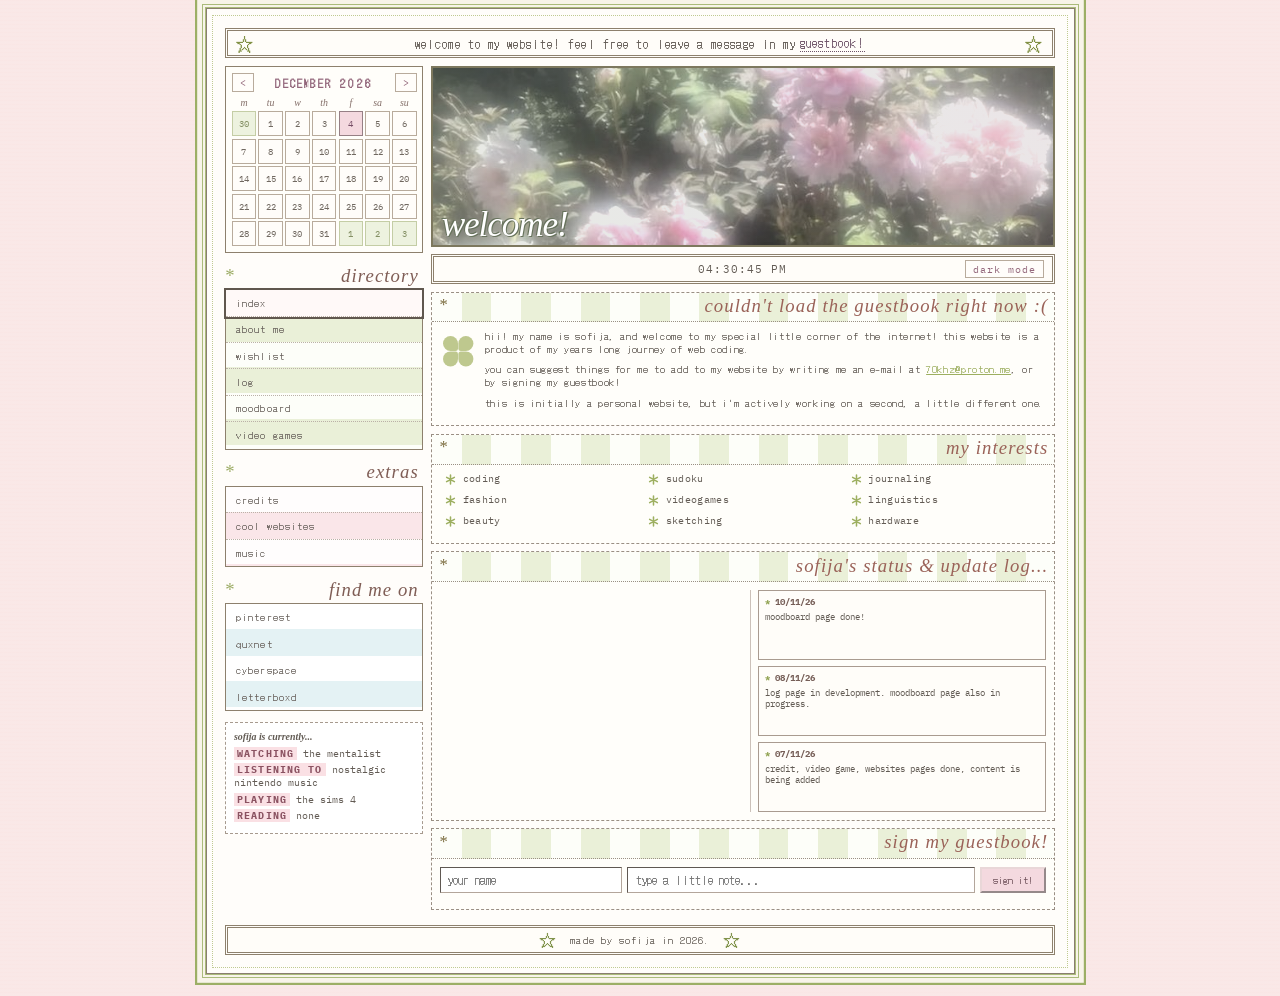
<file: index.html>
<!doctype html>
<html lang="en">

<head>
    <meta charset="UTF-8" />
    <meta name="viewport" content="width=device-width, initial-scale=1.0" />
    <title>sofija's website</title>
    <link rel="stylesheet" href="style.css" />
    <link rel="stylesheet" href="theme.css" />
    <link rel="icon" type="image/png" href="pics/favicon.png" />
    <script src="https://u.widget.st/ar.js"></script>

    <script>
        try {
            var t = localStorage.getItem("theme");
            if (t === "dark") document.documentElement.dataset.theme = "dark";
        } catch (e) {}
    </script>

</head>

<body>
    <div class="page">
        <div class="site-frame">

            <!-- ===== welcome bar ===== -->
            <header class="welcome-bar">
                <span class="rosette">☆</span>
                welcome to my website! feel free to leave a message in my
                <a class="guestbook-link" href="#guestbook">guestbook!</a>
                <span class="rosette">☆</span>
            </header>

            <div class="site-grid">

                <!-- ===== left sidebar ===== -->
                <aside class="left-side">

                    <section class="calendar">
                        <div class="calendar-head">
                            <button type="button" id="cal-prev" aria-label="previous month">&lt;</button>
                            <b id="cal-title" title="back to today"></b>
                            <button type="button" id="cal-next" aria-label="next month">&gt;</button>
                        </div>
                        <div class="week">
                            <i>m</i><i>tu</i><i>w</i><i>th</i><i>f</i><i>sa</i><i>su</i>
                        </div>
                        <div class="days" id="days"></div>
                    </section>

                    <nav aria-label="Site directory">

                        <section class="menu-group">
                            <h2><span>*</span> directory</h2>
                            <div class="link-list green">
                                <button type="button" data-page="index" class="selected">index</button>
                                <button type="button" data-page="about me">about me</button>
                                <button type="button" data-page="wishlist">wishlist</button>
                                <button type="button" data-page="log">log</button>
                                <button type="button" data-page="moodboard">moodboard</button>
                                <button type="button" data-page="games">video games</button>
                                <!--  https://aunty-games.itch.io/gourdlets-->
                            </div>
                        </section>

                        <section class="menu-group">
                            <h2><span>*</span> extras</h2>
                            <div class="link-list pink">
                                <button type="button" data-page="credits">credits</button>
                                <!--  ok -->
                                <button type="button" data-page="websites">cool websites</button>
                                <button type="button" data-page="music">music</button>
                            </div>
                        </section>

                        <section class="menu-group">
                            <h2><span>*</span> find me on</h2>
                            <div class="link-list blue">
                                <a href="https://www.pinterest.com/disperzija/" target="_blank"
                                    rel="noopener noreferrer" style="text-decoration: none;">
                                    <button type="button" data-page="pinterest">pinterest</button>
                                </a>
                                <a href="https://quxnet.net/u/just70khz" target="_blank" rel="noopener noreferrer"
                                    style="text-decoration: none;">
                                    <button type="button" data-page="quxnet">quxnet</button>
                                </a>
                                <a href="https://cyberspace.online/70khz" target="_blank" rel="noopener noreferrer"
                                    style="text-decoration: none;">
                                    <button type="button" data-page="cyberspace">cyberspace</button>
                                </a>
                                <a href="https://letterboxd.com/70khz/" target="_blank" rel="noopener noreferrer"
                                    style="text-decoration: none;">
                                    <button type="button" data-page="nekoweb">letterboxd</button>
                                </a>
                            </div>
                        </section>

                    </nav>

                    <section class="mini-profile" style="font-size: 9px;">
                        <b>sofija is currently...</b>
                        <p><strong>WATCHING</strong> the mentalist</p>
                        <p><strong>LISTENING TO</strong> nostalgic nintendo music</p>
                        <p><strong>PLAYING</strong> the sims 4</p>
                        <p><strong>READING</strong> none </p>
                    </section>

                </aside>

                <!-- ===== main column ===== -->
                <main class="content">

                    <div class="banner">
                        <img src="pics/bgbgbg.jpg" alt="Soft flowers" />

                        <h1>welcome!</h1>
                    </div>

                    <div class="clock-bar">
                        <span> </span>
                        <time id="clock"></time>
                        <button type="button" id="theme-toggle" class="theme-toggle">dark mode</button>
                    </div>

                    <section class="content-box">
                        <h2 class="box-title"><span class="tiny-icon">*</span><span id="notice">welcome to sofija's
                                website!</span></h2>
                        <div class="intro-row">
                            <div class="clover" aria-hidden="true"><i></i><i></i><i></i><i></i></div>
                            <div>
                                <p>
                                    hii! my name is sofija, and welcome to my special little corner of the internet!
                                    this
                                    website is a product of my years long journey of web coding.
                                </p>
                                <p>
                                    you can suggest things
                                    for me to add to my website
                                    by writing me an e-mail at <a class="link"
                                        href="mailto:70khz@proton.me">70khz@proton.me</a>, or by
                                    signing my guestbook!
                                </p>
                                <p>
                                    this is initially a personal website, but i'm actively working on a second, a little
                                    different one.
                                </p>
                            </div>
                        </div>
                    </section>

                    <section class="content-box">
                        <h2 class="box-title"><span class="tiny-icon">*</span>my interests</h2>
                        <ul class="star-list interests-list">
                            <li>coding</li>
                            <li>sudoku</li>
                            <li>journaling</li>
                            <li>fashion</li>
                            <li>videogames</li>
                            <li>linguistics</li>
                            <li>beauty</li>
                            <li>sketching</li>
                            <li>hardware</li>
                        </ul>
                    </section>

                    <section class="content-box update-box">
                        <h2 class="box-title"><span class="tiny-icon">*</span>sofija's status &amp; update log...</h2>
                        <div class="update-grid">
                            <div class="profile-card status-card">
                                <ws-widget type="status" iid="25925"></ws-widget>

                            </div>

                            <div class="updates">
                                <article>
                                    <b><span>*</span> 10/11/26</b>
                                    <p>moodboard page done! </p>
                                </article>
                                <article>
                                    <b><span>*</span> 08/11/26</b>
                                    <p>log page in development. moodboard page also in progress.</p>
                                </article>
                                <article>
                                    <b><span>*</span> 07/11/26</b>
                                    <p>credit, video game, websites pages done, content is being added</p>
                                </article>
                                <article>
                                    <b><span>*</span> 05/11/26</b>
                                    <p>finished music page!</p>
                                </article>
                                <article>
                                    <b><span>*</span> 04/11/26</b>
                                    <p>about page done + wishlist page started!</p>
                                </article>
                                <article>
                                    <b><span>*</span> 03/11/26</b>
                                    <p>finished the layout of the index page + started working on the about page!</p>
                                </article>
                                <article>
                                    <b><span>*</span> 02/11/26</b>
                                    <p>guestbook added from scratch + fixed some styling issues!</p>
                                </article>
                                <article>
                                    <b><span>*</span> 01/11/26</b>
                                    <p>began working on the layout, design and mapping!</p>
                                </article>
                            </div>
                        </div>
                    </section>

                    <section id="guestbook" class="content-box guestbook">
                        <h2 class="box-title"><span class="tiny-icon">*</span>sign my guestbook!</h2>
                        <form id="guestbook-form">
                            <input name="name" aria-label="Your name" placeholder="your name" maxlength="24" required />
                            <input name="message" aria-label="Guestbook message" placeholder="type a little note..."
                                maxlength="140" required />
                            <button type="submit" style="font-size: 9px;">sign it!</button>
                        </form>
                        <div class="gb-entries" id="gb-entries"></div>
                    </section>

                </main>
            </div>

            <footer>
                <span> ☆</span> made by sofija in 2026.<span> ☆</span>
            </footer>
        </div>
    </div>

    <script src="theme.js"></script>
    <script src="script.js"></script>
</body>

</html>
</file>
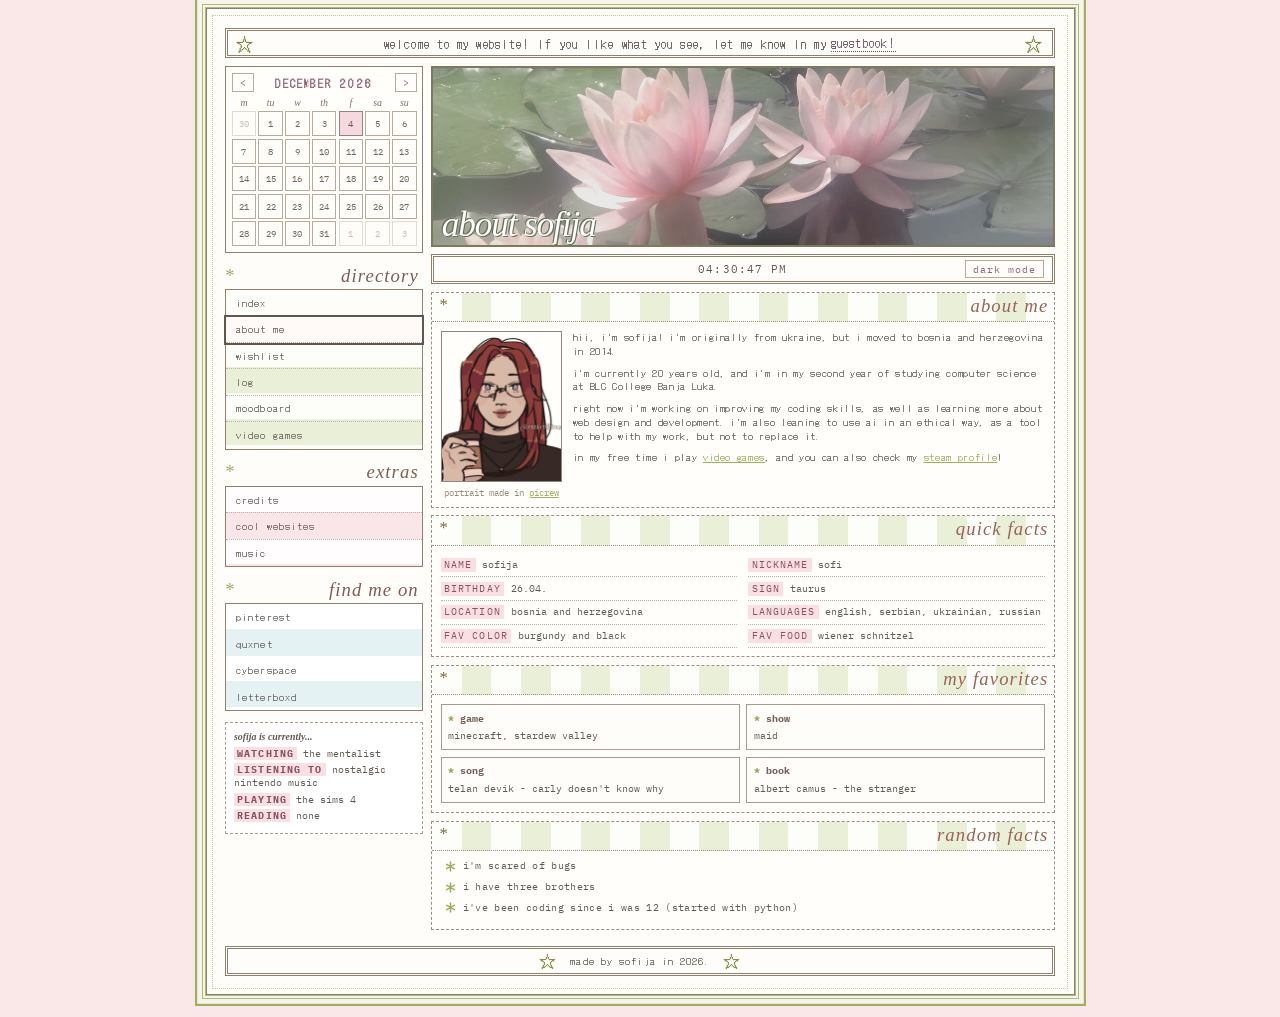
<file: about.html>
<!doctype html>
<html lang="en">

<head>
    <meta charset="UTF-8" />
    <meta name="viewport" content="width=device-width, initial-scale=1.0" />
    <title>about me</title>
    <link rel="icon" type="image/png" href="pics/favicon.png" />
    <link rel="stylesheet" href="about-style.css" />
    <link rel="stylesheet" href="theme.css" />

    <script>
        try {
            var t = localStorage.getItem("theme");
            if (t === "dark") document.documentElement.dataset.theme = "dark";
        } catch (e) {}
    </script>
</head>

<body>

    <div class="page">
        <div class="site-frame">

            <!-- welcome bar -->
            <header class="welcome-bar">
                <span class="rosette">☆</span>
                welcome to my website! if you like what you see, let me know in my
                <a class="guestbook-link" href="index.html#guestbook">guestbook!</a>
                <span class="rosette">☆</span>
            </header>

            <div class="site-grid">

                <!-- left sidebar (same as index) -->
                <aside class="left-side">

                    <section class="calendar">
                        <div class="calendar-head">
                            <button type="button" id="cal-prev" aria-label="previous month">&lt;</button>
                            <b id="cal-title" title="back to today"></b>
                            <button type="button" id="cal-next" aria-label="next month">&gt;</button>
                        </div>
                        <div class="week">
                            <i>m</i><i>tu</i><i>w</i><i>th</i><i>f</i><i>sa</i><i>su</i>
                        </div>
                        <div class="days" id="days"></div>
                    </section>

                    <nav aria-label="Site directory">
                        <section class="menu-group">
                            <h2><span>*</span> directory</h2>
                            <div class="link-list green">
                                <button type="button" data-page="index">index</button>
                                <button type="button" data-page="about me" class="selected">about me</button>
                                <button type="button" data-page="wishlist">wishlist</button>
                                <button type="button" data-page="log">log</button>
                                <button type="button" data-page="moodboard">moodboard</button>
                                <button type="button" data-page="games">video games</button>
                            </div>
                        </section>

                        <section class="menu-group">
                            <h2><span>*</span> extras</h2>
                            <div class="link-list pink">
                                <button type="button" data-page="credits">credits</button>
                                <button type="button" data-page="websites">cool websites</button>
                                <button type="button" data-page="music">music</button>
                            </div>
                        </section>

                        <section class="menu-group">
                            <h2><span>*</span> find me on</h2>
                            <div class="link-list blue">
                                <a href="https://www.pinterest.com/disperzija/" target="_blank"
                                    rel="noopener noreferrer" style="text-decoration: none;">
                                    <button type="button" data-page="pinterest">pinterest</button>
                                </a>
                                <a href="https://quxnet.net/u/just70khz" target="_blank" rel="noopener noreferrer"
                                    style="text-decoration: none;">
                                    <button type="button" data-page="quxnet">quxnet</button>
                                </a>
                                <a href="https://cyberspace.online/70khz" target="_blank" rel="noopener noreferrer"
                                    style="text-decoration: none;">
                                    <button type="button" data-page="cyberspace">cyberspace</button>
                                </a>
                                <a href="https://letterboxd.com/70khz/" target="_blank" rel="noopener noreferrer"
                                    style="text-decoration: none;">
                                    <button type="button" data-page="nekoweb">letterboxd</button>
                                </a>
                            </div>
                        </section>
                    </nav>

                    <section class="mini-profile" style="font-size: 9px;">
                        <b>sofija is currently...</b>
                        <p><strong>WATCHING</strong> the mentalist</p>
                        <p><strong>LISTENING TO</strong> nostalgic nintendo music</p>
                        <p><strong>PLAYING</strong> the sims 4</p>
                        <p><strong>READING</strong> none </p>
                    </section>
                </aside>

                <!-- main column -->
                <main class="content">

                    <div class="banner">
                        <img src="pics/lotus.jpg" alt="Soft flowers" />
                        <h1>about sofija</h1>
                    </div>

                    <div class="clock-bar">
                        <span> </span>
                        <time id="clock"></time>
                        <button type="button" id="theme-toggle" class="theme-toggle">dark mode</button>
                    </div>

                    <!-- intro -->
                    <section class="content-box">
                        <h2 class="box-title"><span class="tiny-icon">*</span><span id="notice">about me</span></h2>
                        <div class="about-row">
                            <div class="about-photo">
                                <img src="pics/mee.png" alt="Sofija" />
                                <small>portrait made in <a class="link" href="https://picrew.me/en/image_maker/2895147"
                                        target="_blank" rel="noopener noreferrer"
                                        ;>picrew</a></small>
                            </div>
                            <div class="about-text">
                                <p>hii, i'm sofija! i'm originally from ukraine, but i moved to bosnia and herzegovina
                                    in 2014.
                                </p>
                                <p>i'm currently 20 years old, and i'm in my second year of studying computer science at
                                    BLC College Banja Luka.</p>
                                <p>right now i'm working on improving my coding skills, as well as learning more about
                                    web design and development.
                                    i'm also leaning to use ai in an ethical way, as a tool to help with my work, but
                                    not to replace it.

                                </p>
                                <p>in my free time i play <a class="link" href="games.html" target="_blank" rel="noopener noreferrer"
                                        >video games</a>,
                                    and you can also check my <a class="link"
                                        href="https://steamcommunity.com/profiles/76561199048915947/" target="_blank"
                                        rel="noopener noreferrer" ;>steam profile</a>!</p>
                            </div>
                        </div>
                    </section>

                    <!-- quick facts -->
                    <section class="content-box">
                        <h2 class="box-title"><span class="tiny-icon">*</span>quick facts</h2>
                        <dl class="facts">
                            <div>
                                <dt>NAME</dt>
                                <dd>sofija</dd>
                            </div>
                            <div>
                                <dt>NICKNAME</dt>
                                <dd>sofi</dd>
                            </div>
                            <div>
                                <dt>BIRTHDAY</dt>
                                <dd>26.04.</dd>
                            </div>
                            <div>
                                <dt>SIGN</dt>
                                <dd>taurus</dd>
                            </div>
                            <div>
                                <dt>LOCATION</dt>
                                <dd>bosnia and herzegovina</dd>
                            </div>
                            <div>
                                <dt>LANGUAGES</dt>
                                <dd>english, serbian, ukrainian, russian</dd>
                            </div>
                            <div>
                                <dt>FAV COLOR</dt>
                                <dd>burgundy and black</dd>
                            </div>
                            <div>
                                <dt>FAV FOOD</dt>
                                <dd>wiener schnitzel</dd>
                            </div>
                        </dl>
                    </section>

                    <!-- favorites -->
                    <section class="content-box">
                        <h2 class="box-title"><span class="tiny-icon">*</span>my favorites</h2>
                        <div class="fav-grid">
                            <div class="fav-card"><b><span>*</span> game</b>minecraft, stardew valley</div>
                            <div class="fav-card"><b><span>*</span> show</b>maid</div>
                            <div class="fav-card"><b><span>*</span> song</b>telan devik - carly doesn't know why</div>
                            <div class="fav-card"><b><span>*</span> book</b>albert camus - the stranger</div>
                        </div>
                    </section>

                    <!-- fun facts -->
                    <section class="content-box">
                        <h2 class="box-title"><span class="tiny-icon">*</span>random facts</h2>
                        <ul class="star-list">
                            <li>i'm scared of bugs</li>
                            <li>i have three brothers</li>
                            <li>i've been coding since i was 12 (started with python)</li>
                        </ul>
                    </section>

                </main>
            </div>

            <footer>
                <span> ☆</span> made by sofija in 2026.<span> ☆</span>
            </footer>
        </div>
    </div>

    <script src="theme.js"></script>
    <script src="script.js"></script>
</body>

</html>
</file>
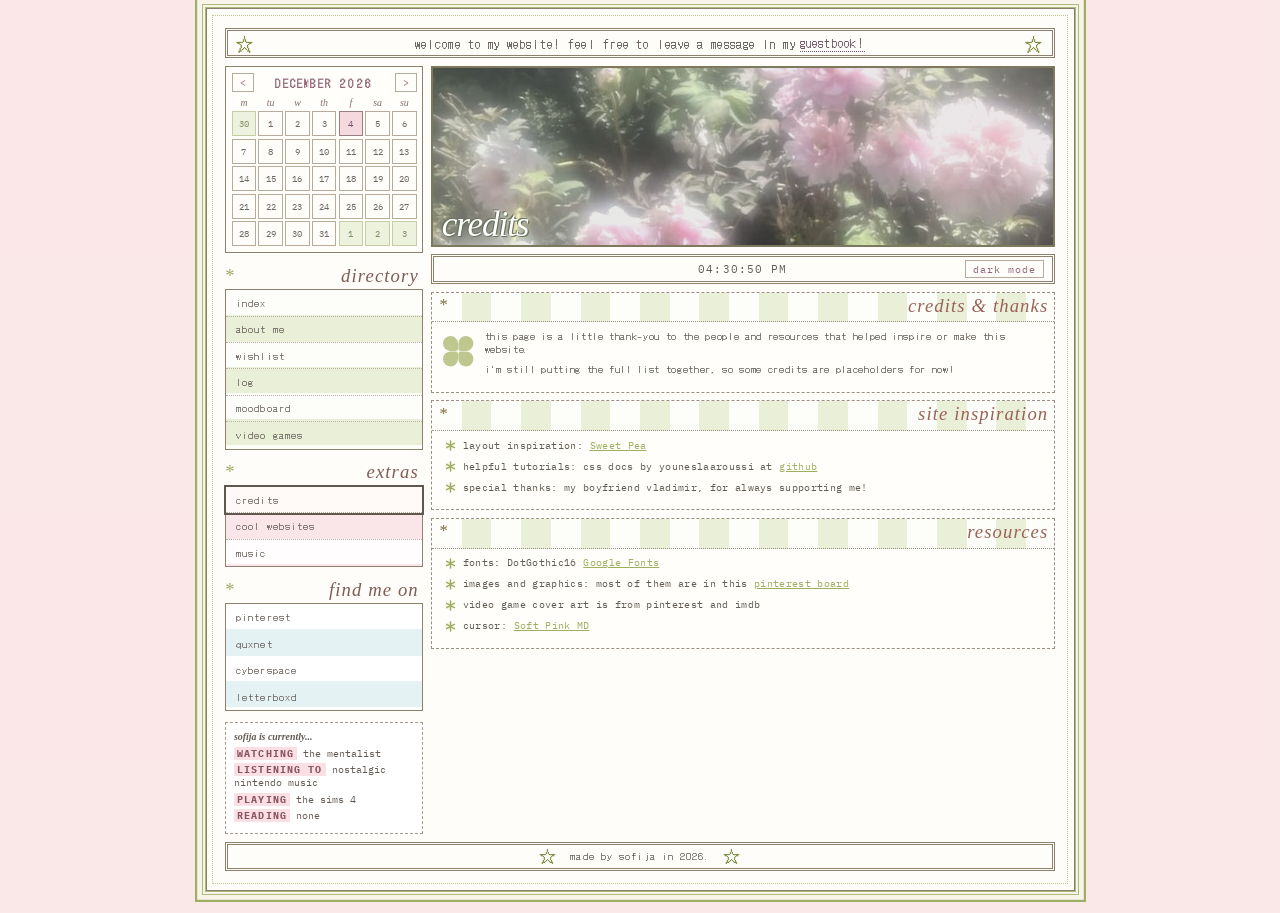
<file: credits.html>
<!doctype html>
<html lang="en">

<head>
    <meta charset="UTF-8" />
    <meta name="viewport" content="width=device-width, initial-scale=1.0" />
    <title>credits</title>
    <link rel="stylesheet" href="style.css" />
    <link rel="stylesheet" href="theme.css" />
    <link rel="icon" type="image/png" href="pics/favicon.png" />

    <script>
        try {
            var t = localStorage.getItem("theme");
            if (t === "dark") document.documentElement.dataset.theme = "dark";
        } catch (e) {}
    </script>
</head>

<body>
    <div class="page">
        <div class="site-frame">

            <header class="welcome-bar">
                <span class="rosette">☆</span>
                welcome to my website! feel free to leave a message in my
                <a class="guestbook-link" href="index.html#guestbook">guestbook!</a>
                <span class="rosette">☆</span>
            </header>

            <div class="site-grid">
                <aside class="left-side">
                    <section class="calendar">
                        <div class="calendar-head">
                            <button type="button" id="cal-prev" aria-label="previous month">&lt;</button>
                            <b id="cal-title" title="back to today"></b>
                            <button type="button" id="cal-next" aria-label="next month">&gt;</button>
                        </div>
                        <div class="week">
                            <i>m</i><i>tu</i><i>w</i><i>th</i><i>f</i><i>sa</i><i>su</i>
                        </div>
                        <div class="days" id="days"></div>
                    </section>

                    <nav aria-label="Site directory">
                        <section class="menu-group">
                            <h2><span>*</span> directory</h2>
                            <div class="link-list green">
                                <button type="button" data-page="index">index</button>
                                <button type="button" data-page="about me">about me</button>
                                <button type="button" data-page="wishlist">wishlist</button>
                                <button type="button" data-page="log">log</button>
                                <button type="button" data-page="moodboard">moodboard</button>
                                <button type="button" data-page="games">video games</button>
                            </div>
                        </section>

                        <section class="menu-group">
                            <h2><span>*</span> extras</h2>
                            <div class="link-list pink">
                                <button type="button" data-page="credits" class="selected">credits</button>
                                <button type="button" data-page="websites">cool websites</button>
                                <button type="button" data-page="music">music</button>
                            </div>
                        </section>

                        <section class="menu-group">
                            <h2><span>*</span> find me on</h2>
                            <div class="link-list blue">
                                <a href="https://www.pinterest.com/disperzija/" target="_blank"
                                    rel="noopener noreferrer" style="text-decoration: none;">
                                    <button type="button" data-page="pinterest">pinterest</button>
                                </a>
                                <a href="https://quxnet.net/u/just70khz" target="_blank" rel="noopener noreferrer"
                                    style="text-decoration: none;">
                                    <button type="button" data-page="quxnet">quxnet</button>
                                </a>
                                <a href="https://cyberspace.online/70khz" target="_blank" rel="noopener noreferrer"
                                    style="text-decoration: none;">
                                    <button type="button" data-page="cyberspace">cyberspace</button>
                                </a>
                                <a href="https://letterboxd.com/70khz/" target="_blank" rel="noopener noreferrer"
                                    style="text-decoration: none;">
                                    <button type="button" data-page="nekoweb">letterboxd</button>
                                </a>
                            </div>
                        </section>
                    </nav>

                    <section class="mini-profile" style="font-size: 9px;">
                        <b>sofija is currently...</b>
                        <p><strong>WATCHING</strong> the mentalist</p>
                        <p><strong>LISTENING TO</strong> nostalgic nintendo music</p>
                        <p><strong>PLAYING</strong> the sims 4</p>
                        <p><strong>READING</strong> none</p>
                    </section>
                </aside>

                <main class="content">
                    <div class="banner">
                        <img src="pics/bgbgbg.jpg" alt="Soft flowers" />
                        <h1>credits</h1>
                    </div>

                    <div class="clock-bar">
                        <span> </span>
                        <time id="clock"></time>
                        <button type="button" id="theme-toggle" class="theme-toggle">dark mode</button>
                    </div>

                    <section class="content-box">
                        <h2 class="box-title"><span class="tiny-icon">*</span><span id="notice">credits &amp; thanks</span></h2>
                        <div class="intro-row">
                            <div class="clover" aria-hidden="true"><i></i><i></i><i></i><i></i></div>
                            <div>
                                <p>this page is a little thank-you to the people and resources that helped inspire or make this website.</p>
                                <p>i'm still putting the full list together, so some credits are placeholders for now!</p>
                            </div>
                        </div>
                    </section>

                    <section class="content-box">
                        <h2 class="box-title"><span class="tiny-icon">*</span>site inspiration</h2>
                        <ul class="star-list">
                            <li>layout inspiration: <a class="link" href="https://sweet-pea.neocities.org/" target="_blank" rel="noopener noreferrer">Sweet Pea</a></li>
                            <li>helpful tutorials: css docs by youneslaaroussi at <a class="link" href="https://github.com/youneslaaroussi/css-docs" target="_blank" rel="noopener noreferrer">github</a></li>
                            <li>special thanks: my boyfriend vladimir, for always supporting me!</li>
                        </ul>
                    </section>

                    <section class="content-box">
                        <h2 class="box-title"><span class="tiny-icon">*</span>resources</h2>
                        <ul class="star-list">
                            <li>fonts: DotGothic16 <a class="link" href="https://fonts.google.com/specimen/DotGothic16" target="_blank" rel="noopener noreferrer">Google Fonts</a></li>
                            <li>images and graphics: most of them are in this <a class="link" href="https://www.pinterest.com/disperzija/images-used-1/" target="_blank" rel="noopener noreferrer">pinterest board</a></li>
                            <li>video game cover art is from pinterest and imdb</li>
                            <li>cursor: <a class="link" href="https://www.rw-designer.com/cursor-set/soft-pink-md" target="_blank" rel="noopener noreferrer">Soft Pink MD</a></li>
                        </ul>
                    </section>
                </main>
            </div>

            <footer>
                <span> ☆</span> made by sofija in 2026.<span> ☆</span>
            </footer>
        </div>
    </div>

    <script src="theme.js"></script>
    <script src="about-script.js"></script>
</body>

</html>
</file>
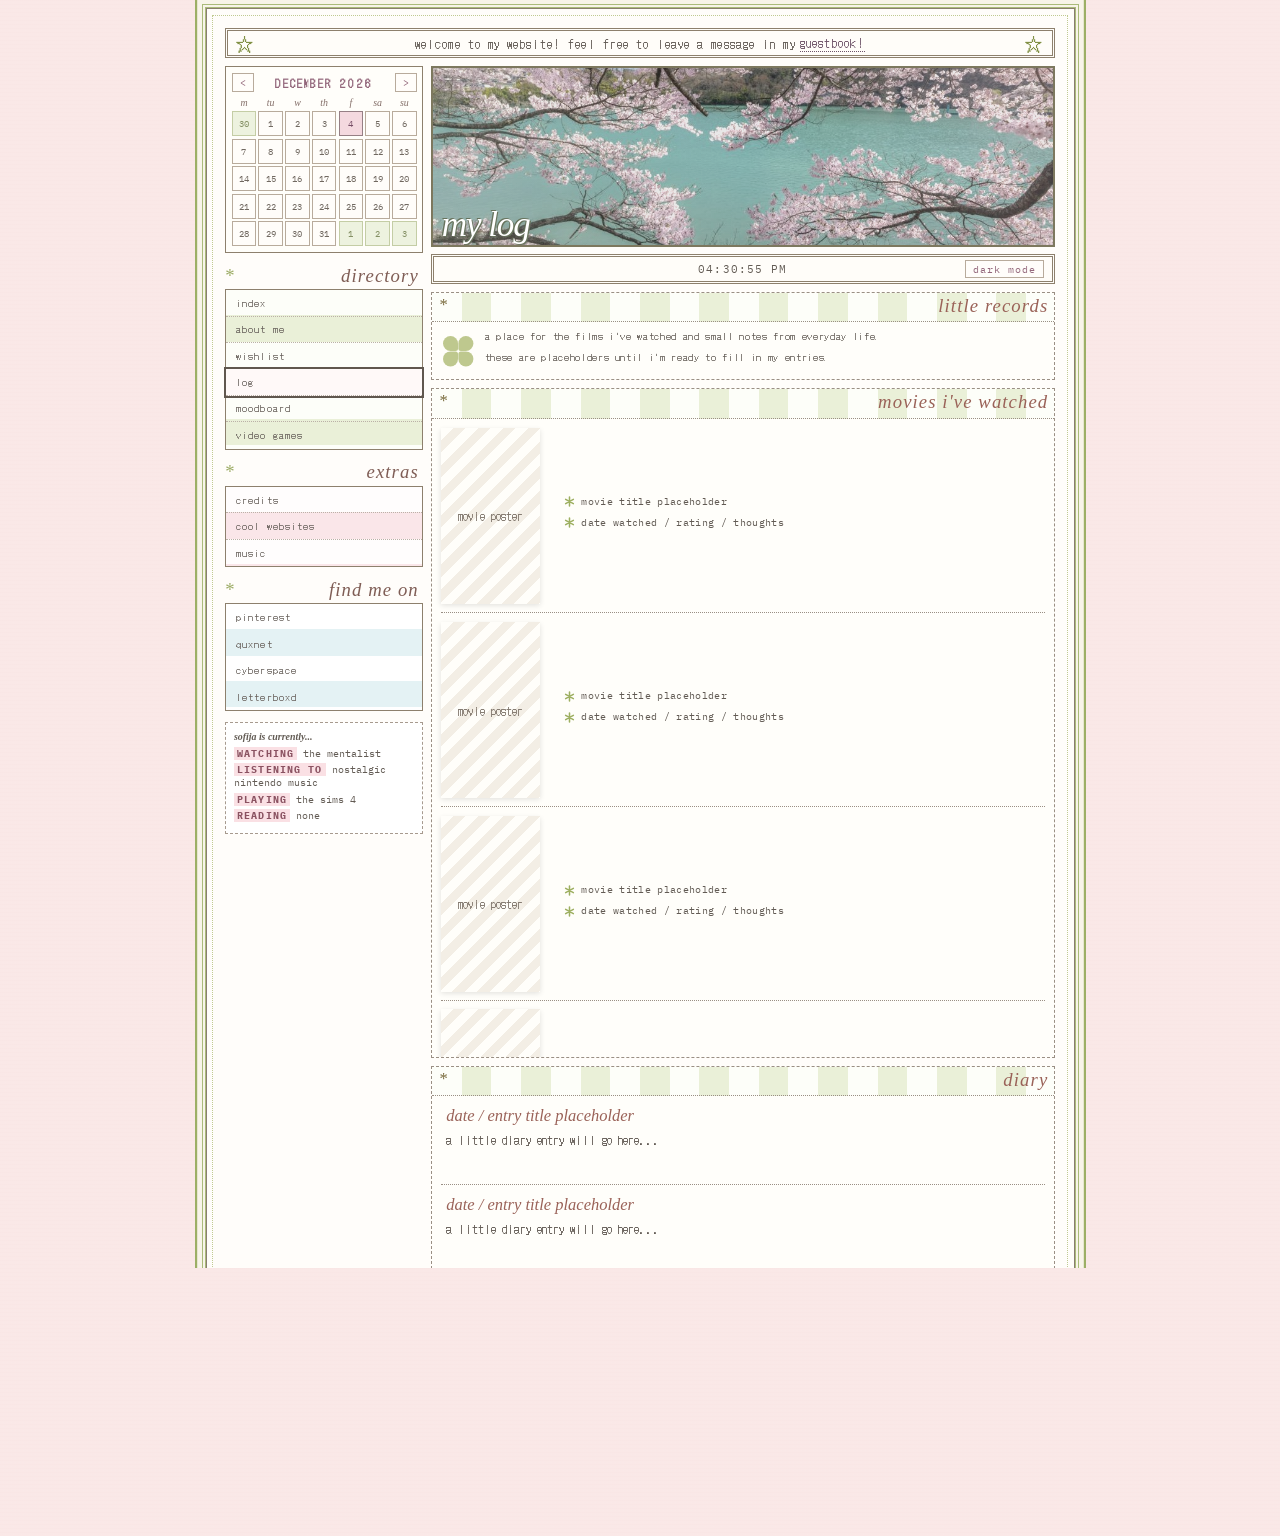
<file: log.html>
<!doctype html>
<html lang="en">

<head>
    <meta charset="UTF-8" />
    <meta name="viewport" content="width=device-width, initial-scale=1.0" />
    <title>log</title>
    <link rel="stylesheet" href="style.css" />
    <link rel="stylesheet" href="theme.css" />
    <link rel="icon" type="image/png" href="pics/favicon.png" />
    <script>
        try {
            var t = localStorage.getItem("theme");
            if (t === "dark") document.documentElement.dataset.theme = "dark";
        } catch (e) {}
    </script>
</head>

<body>
    <div class="page">
        <div class="site-frame">
            <header class="welcome-bar"><span class="rosette">☆</span>welcome to my website! feel free to leave a
                message in my <a class="guestbook-link" href="index.html#guestbook">guestbook!</a><span
                    class="rosette">☆</span></header>
            <div class="site-grid">
                <aside class="left-side">
                    <section class="calendar">
                        <div class="calendar-head"><button type="button" id="cal-prev"
                                aria-label="previous month">&lt;</button><b id="cal-title"
                                title="back to today"></b><button type="button" id="cal-next"
                                aria-label="next month">&gt;</button></div>
                        <div class="week"><i>m</i><i>tu</i><i>w</i><i>th</i><i>f</i><i>sa</i><i>su</i></div>
                        <div class="days" id="days"></div>
                    </section>
                    <nav aria-label="Site directory">
                        <section class="menu-group">
                            <h2><span>*</span> directory</h2>
                            <div class="link-list green"><button type="button" data-page="index">index</button><button
                                    type="button" data-page="about me">about me</button><button type="button"
                                    data-page="wishlist">wishlist</button><button type="button" data-page="log"
                                    class="selected">log</button><button type="button"
                                    data-page="moodboard">moodboard</button><button type="button"
                                    data-page="games">video games</button></div>
                        </section>
                        <section class="menu-group">
                            <h2><span>*</span> extras</h2>
                            <div class="link-list pink"><button type="button"
                                    data-page="credits">credits</button><button type="button" data-page="websites">cool
                                    websites</button><button type="button" data-page="music">music</button></div>
                        </section>
                        <section class="menu-group">
                            <h2><span>*</span> find me on</h2>
                            <div class="link-list blue"><a href="https://www.pinterest.com/disperzija/" target="_blank"
                                    rel="noopener noreferrer" style="text-decoration:none"><button type="button"
                                        data-page="pinterest">pinterest</button></a><a
                                    href="https://quxnet.net/u/just70khz" target="_blank" rel="noopener noreferrer"
                                    style="text-decoration:none"><button type="button"
                                        data-page="quxnet">quxnet</button></a><a href="https://cyberspace.online/70khz"
                                    target="_blank" rel="noopener noreferrer" style="text-decoration:none"><button
                                        type="button" data-page="cyberspace">cyberspace</button></a><a
                                    href="https://letterboxd.com/70khz/" target="_blank" rel="noopener noreferrer"
                                    style="text-decoration:none"><button type="button"
                                        data-page="nekoweb">letterboxd</button></a></div>
                        </section>
                    </nav>
                    <section class="mini-profile" style="font-size:9px"><b>sofija is currently...</b>
                        <p><strong>WATCHING</strong> the mentalist</p>
                        <p><strong>LISTENING TO</strong> nostalgic nintendo music</p>
                        <p><strong>PLAYING</strong> the sims 4</p>
                        <p><strong>READING</strong> none</p>
                    </section>
                </aside>
                <main class="content">
                    <div class="banner"><img src="pics/header5.jpg" alt="sakura scenery" />
                        <h1>my log</h1>
                    </div>
                    <div class="clock-bar"><span> </span><time id="clock"></time><button type="button" id="theme-toggle"
                            class="theme-toggle">dark mode</button></div>
                    <section class="content-box">
                        <h2 class="box-title"><span class="tiny-icon">*</span>little records</h2>
                        <div class="intro-row">
                            <div class="clover" aria-hidden="true"><i></i><i></i><i></i><i></i></div>
                            <div>
                                <p>a place for the films i've watched and small notes from everyday life.</p>
                                <p>these are placeholders until i'm ready to fill in my entries.</p>
                            </div>
                        </div>
                    </section>
                    <section class="content-box">
                        <h2 class="box-title"><span class="tiny-icon">*</span>movies i've watched</h2>
                        <div class="log-list">
                            <article class="log-entry movie-entry">
                                <div class="log-image-placeholder movie-poster-placeholder" role="img" aria-label="Movie poster placeholder">
                                    movie poster</div>
                                <ul class="star-list">
                                    <li>movie title placeholder</li>
                                    <li>date watched / rating / thoughts</li>
                                </ul>
                            </article>
                            <article class="log-entry movie-entry">
                                <div class="log-image-placeholder movie-poster-placeholder" role="img" aria-label="Movie poster placeholder">
                                    movie poster</div>
                                <ul class="star-list">
                                    <li>movie title placeholder</li>
                                    <li>date watched / rating / thoughts</li>
                                </ul>
                            </article>
                            <article class="log-entry movie-entry">
                                <div class="log-image-placeholder movie-poster-placeholder" role="img" aria-label="Movie poster placeholder">
                                    movie poster</div>
                                <ul class="star-list">
                                    <li>movie title placeholder</li>
                                    <li>date watched / rating / thoughts</li>
                                </ul>
                            </article>
                            <article class="log-entry movie-entry">
                                <div class="log-image-placeholder movie-poster-placeholder" role="img" aria-label="Movie poster placeholder">
                                    movie poster</div>
                                <ul class="star-list">
                                    <li>movie title placeholder</li>
                                    <li>date watched / rating / thoughts</li>
                                </ul>
                            </article>
                            <article class="log-entry movie-entry">
                                <div class="log-image-placeholder movie-poster-placeholder" role="img" aria-label="Movie poster placeholder">
                                    movie poster</div>
                                <ul class="star-list">
                                    <li>movie title placeholder</li>
                                    <li>date watched / rating / thoughts</li>
                                </ul>
                            </article>
                            <article class="log-entry movie-entry">
                                <div class="log-image-placeholder movie-poster-placeholder" role="img" aria-label="Movie poster placeholder">
                                    movie poster</div>
                                <ul class="star-list">
                                    <li>movie title placeholder</li>
                                    <li>date watched / rating / thoughts</li>
                                </ul>
                            </article>
                        </div>
                    </section>
                    <section class="content-box">
                        <h2 class="box-title"><span class="tiny-icon">*</span>diary</h2>
                        <div class="diary-list">
                            <article class="diary-entry">
                                <h3>date / entry title placeholder</h3>
                                <p>a little diary entry will go here...</p>
                            </article>
                            <article class="diary-entry">
                                <h3>date / entry title placeholder</h3>
                                <p>a little diary entry will go here...</p>
                            </article>
                            <article class="diary-entry">
                                <h3>date / entry title placeholder</h3>
                                <p>a little diary entry will go here...</p>
                            </article>
                            <article class="diary-entry">
                                <h3>date / entry title placeholder</h3>
                                <p>a little diary entry will go here...</p>
                            </article>
                            <article class="diary-entry">
                                <h3>date / entry title placeholder</h3>
                                <p>a little diary entry will go here...</p>
                            </article>
                        </div>
                    </section>
                </main>
            </div>
            <footer><span> ☆</span> made by sofija in 2026.<span> ☆</span></footer>
        </div>
    </div>
    <script src="theme.js"></script>
    <script src="about-script.js"></script>
</body>

</html>
</file>
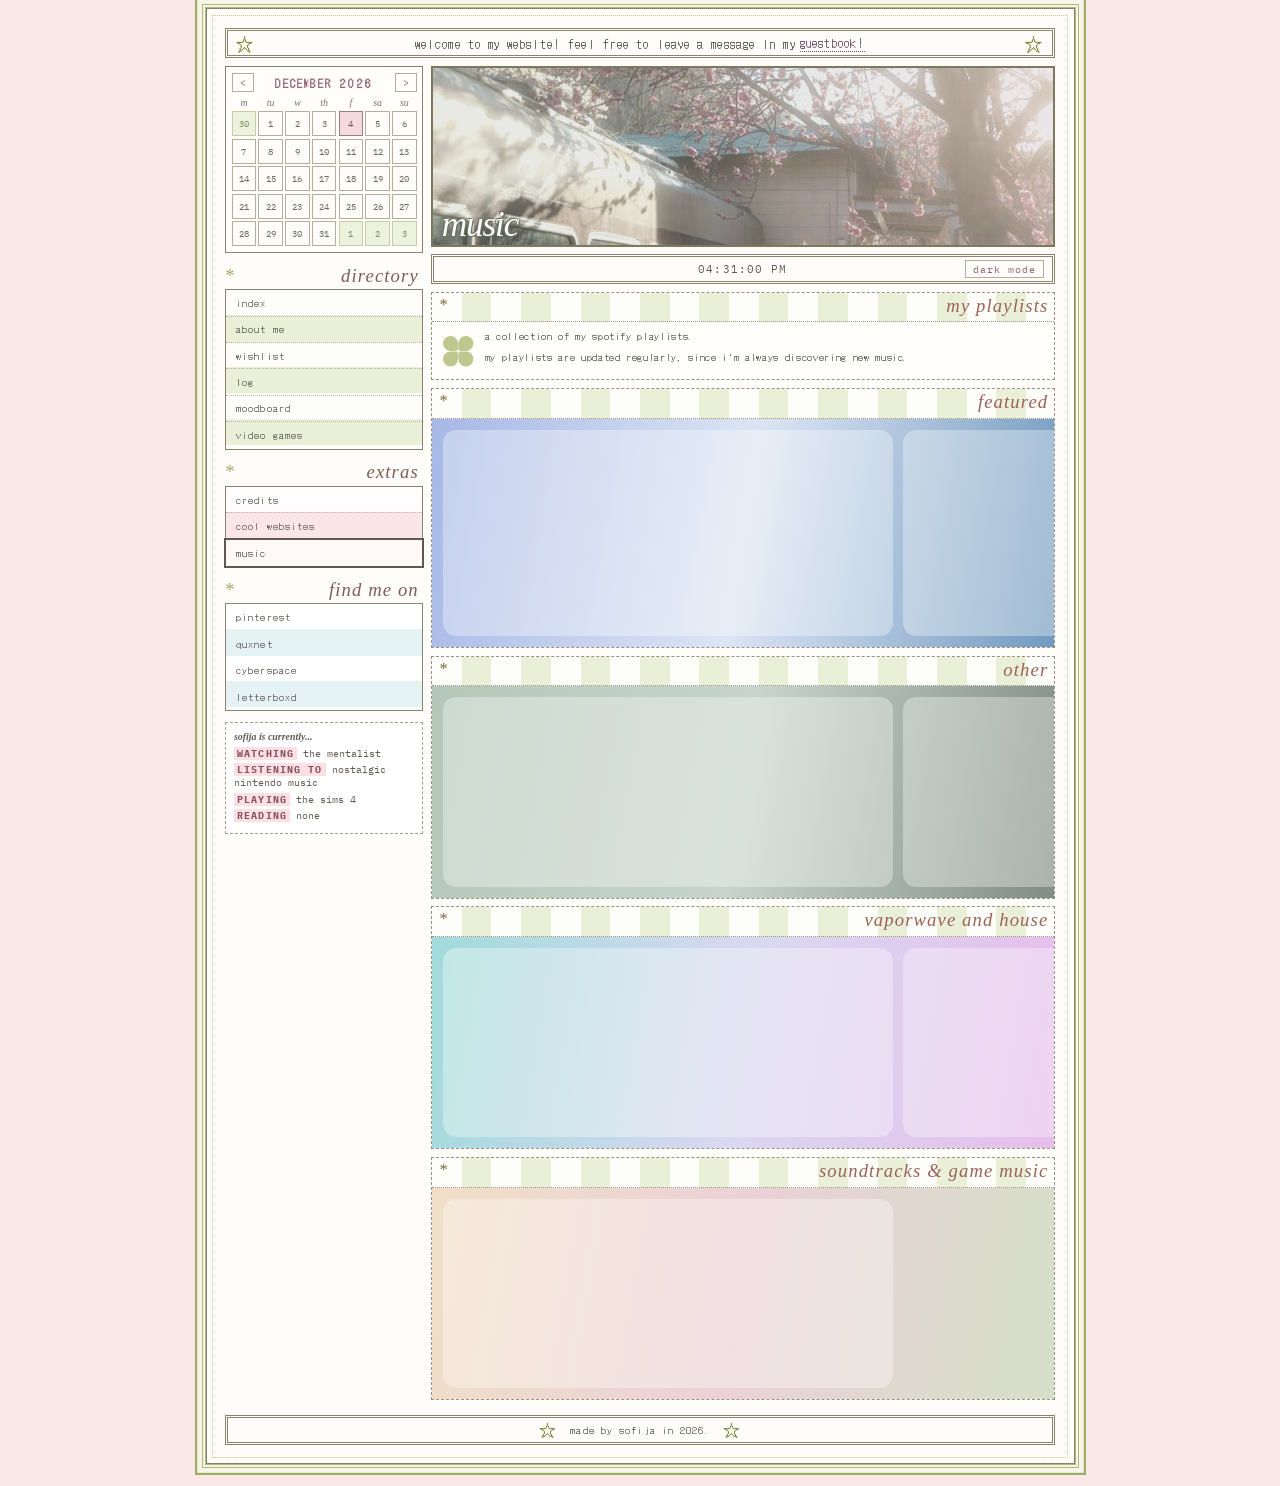
<file: music.html>
<!doctype html>
<html lang="en">

<head>
    <meta charset="UTF-8" />
    <meta name="viewport" content="width=device-width, initial-scale=1.0" />
    <title>music</title>
    <link rel="stylesheet" href="style.css" />
    <link rel="stylesheet" href="theme.css" />
    <link rel="icon" type="image/png" href="pics/favicon.png" />
    <script>
        try {
            var t = localStorage.getItem("theme");
            if (t === "dark") document.documentElement.dataset.theme = "dark";
        } catch (e) {}
    </script>
</head>

<body>
    <div class="page">
        <div class="site-frame">
            <header class="welcome-bar"><span class="rosette">☆</span>welcome to my website! feel free to leave a
                message in my <a class="guestbook-link" href="index.html#guestbook">guestbook!</a><span
                    class="rosette">☆</span></header>
            <div class="site-grid">
                <aside class="left-side">
                    <section class="calendar">
                        <div class="calendar-head"><button type="button" id="cal-prev"
                                aria-label="previous month">&lt;</button><b id="cal-title"
                                title="back to today"></b><button type="button" id="cal-next"
                                aria-label="next month">&gt;</button></div>
                        <div class="week"><i>m</i><i>tu</i><i>w</i><i>th</i><i>f</i><i>sa</i><i>su</i></div>
                        <div class="days" id="days"></div>
                    </section>
                    <nav aria-label="Site directory">
                        <section class="menu-group">
                            <h2><span>*</span> directory</h2>
                            <div class="link-list green"><button type="button" data-page="index">index</button><button
                                    type="button" data-page="about me">about me</button><button type="button"
                                    data-page="wishlist">wishlist</button><button type="button"
                                    data-page="log">log</button><button type="button"
                                    data-page="moodboard">moodboard</button><button type="button"
                                    data-page="games">video games</button></div>
                        </section>
                        <section class="menu-group">
                            <h2><span>*</span> extras</h2>
                            <div class="link-list pink"><button type="button"
                                    data-page="credits">credits</button><button type="button" data-page="websites">cool
                                    websites</button><button type="button" data-page="music"
                                    class="selected">music</button></div>
                        </section>
                        <section class="menu-group">
                            <h2><span>*</span> find me on</h2>
                            <div class="link-list blue"><a href="https://www.pinterest.com/disperzija/" target="_blank"
                                    rel="noopener noreferrer" style="text-decoration:none"><button type="button"
                                        data-page="pinterest">pinterest</button></a><a
                                    href="https://quxnet.net/u/just70khz" target="_blank" rel="noopener noreferrer"
                                    style="text-decoration:none"><button type="button"
                                        data-page="quxnet">quxnet</button></a><a href="https://cyberspace.online/70khz"
                                    target="_blank" rel="noopener noreferrer" style="text-decoration:none"><button
                                        type="button" data-page="cyberspace">cyberspace</button></a><a
                                    href="https://letterboxd.com/70khz/" target="_blank" rel="noopener noreferrer"
                                    style="text-decoration:none"><button type="button"
                                        data-page="nekoweb">letterboxd</button></a></div>
                        </section>
                    </nav>
                    <section class="mini-profile" style="font-size:9px"><b>sofija is currently...</b>
                        <p><strong>WATCHING</strong> the mentalist</p>
                        <p><strong>LISTENING TO</strong> nostalgic nintendo music</p>
                        <p><strong>PLAYING</strong> the sims 4</p>
                        <p><strong>READING</strong> none</p>
                    </section>
                </aside>
                <main class="content">
                    <div class="banner"><img src="pics/header3.jpg" alt="a house and a tree" />
                        <h1>music</h1>
                    </div>
                    <div class="clock-bar"><span> </span><time id="clock"></time><button type="button" id="theme-toggle"
                            class="theme-toggle">dark mode</button></div>
                    <section class="content-box">
                        <h2 class="box-title"><span class="tiny-icon">*</span>my playlists</h2>
                        <div class="intro-row">
                            <div class="clover" aria-hidden="true"><i></i><i></i><i></i><i></i></div>
                            <div>
                                <p>a collection of my spotify playlists.</p>
                                <p>my playlists are updated regularly, since i'm always discovering new music.</p>
                            </div>
                        </div>
                    </section>
                    <section class="content-box">
                        <h2 class="box-title"><span class="tiny-icon">*</span>featured</h2>
                        <div class="playlist-strip playlist-featured">
                            <div class="playlist-card"><iframe data-testid="embed-iframe" style="border-radius:12px" src="https://open.spotify.com/embed/playlist/5OHKk3LxXgoGCmAsVL5fYv?utm_source=generator&si=3a091df0b2a846f1" width="100%" height="152" frameBorder="0" allowfullscreen="" allow="autoplay; clipboard-write; encrypted-media; fullscreen; picture-in-picture" loading="lazy"></iframe></div>
                            <div class="playlist-card"><iframe data-testid="embed-iframe" style="border-radius:12px" src="https://open.spotify.com/embed/playlist/0y2El93tIsGwl0pfhJRBI4?utm_source=generator&si=a3c5603ea601422c" width="100%" height="152" frameBorder="0" allowfullscreen="" allow="autoplay; clipboard-write; encrypted-media; fullscreen; picture-in-picture" loading="lazy"></iframe>r</div>
                        </div>
                    </section>
                    <section class="content-box">
                        <h2 class="box-title"><span class="tiny-icon">*</span>other</h2>
                        <div class="playlist-strip playlist-alt">
                            <div class="playlist-card"><iframe data-testid="embed-iframe" style="border-radius:12px" src="https://open.spotify.com/embed/playlist/3v34knk4Y3LwEre9gPbjoQ?utm_source=generator&si=bf5f21a77b2c4ef6" width="100%" height="152" frameBorder="0" allowfullscreen="" allow="autoplay; clipboard-write; encrypted-media; fullscreen; picture-in-picture" loading="lazy"></iframe></div>
                            <div class="playlist-card"><iframe data-testid="embed-iframe" style="border-radius:12px" src="https://open.spotify.com/embed/playlist/45Dx71iIb3JaA9AHL6gGos?utm_source=generator&si=4967828ded604e6c" width="100%" height="152" frameBorder="0" allowfullscreen="" allow="autoplay; clipboard-write; encrypted-media; fullscreen; picture-in-picture" loading="lazy"></iframe></div>
                        </div>
                    </section>
                    <section class="content-box">
                        <h2 class="box-title"><span class="tiny-icon">*</span>vaporwave and house</h2>
                        <div class="playlist-strip playlist-vaporwave">
                            <div class="playlist-card"><iframe data-testid="embed-iframe" data-theme-aware style="border-radius:12px" src="https://open.spotify.com/embed/playlist/2QyZNo9VGo5u57MGwOHtXO?utm_source=generator&theme=1&si=bfd72b95c3064c89" width="100%" height="152" frameBorder="0" allowfullscreen="" allow="autoplay; clipboard-write; encrypted-media; fullscreen; picture-in-picture" loading="lazy"></iframe></div>
                            <div class="playlist-card"><iframe data-testid="embed-iframe" style="border-radius:12px" src="https://open.spotify.com/embed/playlist/2qvxcGbzjBBQSWxm1fLtYA?utm_source=generator&theme=0&si=ca4e05b182014e2d" width="100%" height="152" frameBorder="0" allowfullscreen="" allow="autoplay; clipboard-write; encrypted-media; fullscreen; picture-in-picture" loading="lazy"></iframe></div>
                        </div>
                    </section>
                    <section class="content-box">
                        <h2 class="box-title"><span class="tiny-icon">*</span>soundtracks &amp; game music</h2>
                        <div class="playlist-strip playlist-soundtrack">
                            <div class="playlist-card"><iframe data-testid="embed-iframe" style="border-radius:12px" src="https://open.spotify.com/embed/playlist/3mU0zDjZeF9nMbyna3WjTn?utm_source=generator&si=14e2317e80634aee" width="100%" height="152" frameBorder="0" allowfullscreen="" allow="autoplay; clipboard-write; encrypted-media; fullscreen; picture-in-picture" loading="lazy"></iframe></div>
                            <!-- <div class="playlist-card">another playlist embed placeholder</div> -->
                        </div>
                    </section>
                </main>
            </div>
            <footer><span> ☆</span> made by sofija in 2026.<span> ☆</span></footer>
        </div>
    </div>
    <script src="theme.js"></script>
    <script src="about-script.js"></script>
</body>

</html>
</file>
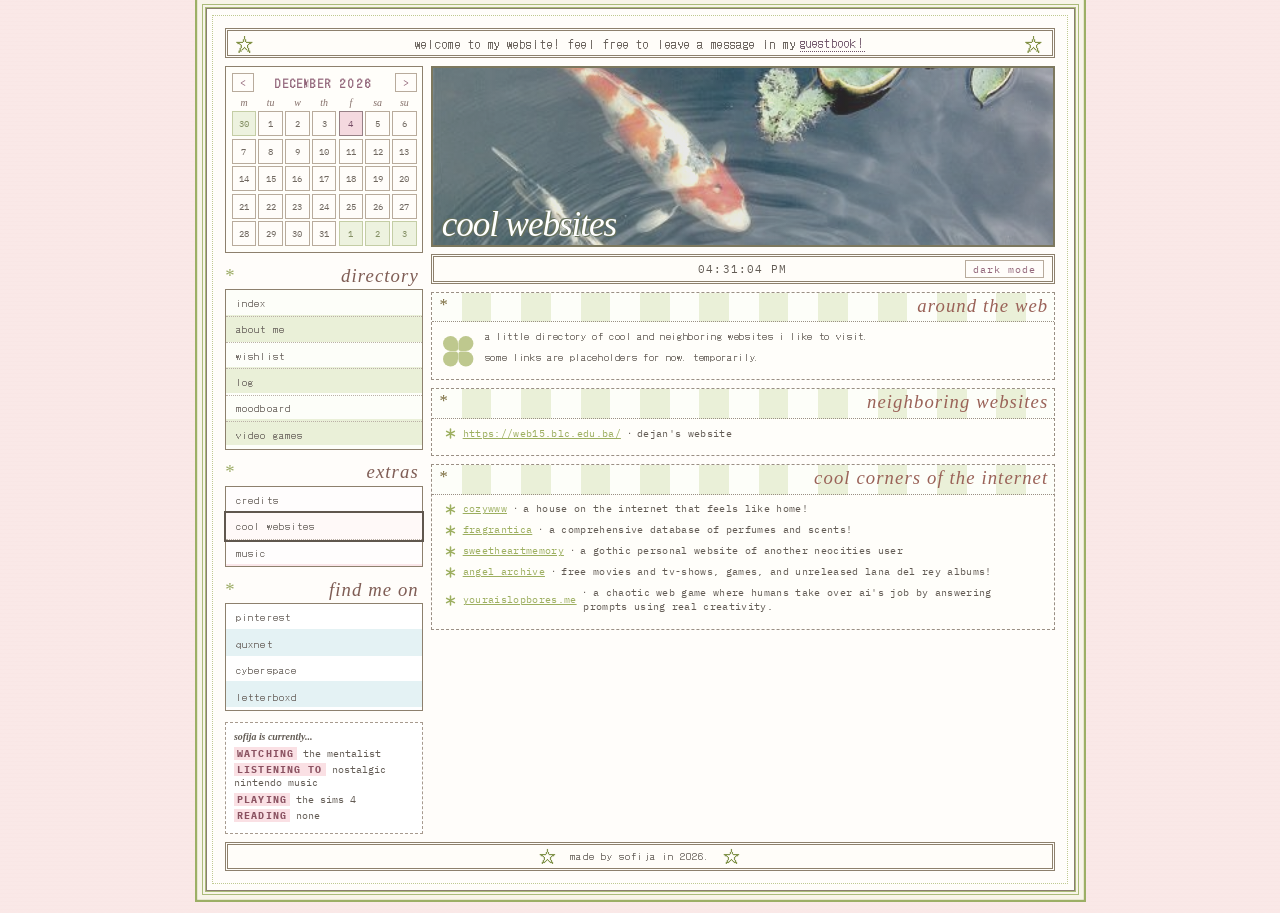
<file: websites.html>
<!doctype html>
<html lang="en">

<head>
    <meta charset="UTF-8" />
    <meta name="viewport" content="width=device-width, initial-scale=1.0" />
    <title>cool websites</title>
    <link rel="stylesheet" href="style.css" />
    <link rel="stylesheet" href="theme.css" />
    <link rel="icon" type="image/png" href="pics/favicon.png" />
    <script>
        try {
            var t = localStorage.getItem("theme");
            if (t === "dark") document.documentElement.dataset.theme = "dark";
        } catch (e) {}
    </script>
</head>

<body>
    <div class="page">
        <div class="site-frame">
            <header class="welcome-bar"><span class="rosette">☆</span>welcome to my website! feel free to leave a
                message in my <a class="guestbook-link" href="index.html#guestbook">guestbook!</a><span
                    class="rosette">☆</span></header>
            <div class="site-grid">
                <aside class="left-side">
                    <section class="calendar">
                        <div class="calendar-head"><button type="button" id="cal-prev"
                                aria-label="previous month">&lt;</button><b id="cal-title"
                                title="back to today"></b><button type="button" id="cal-next"
                                aria-label="next month">&gt;</button></div>
                        <div class="week"><i>m</i><i>tu</i><i>w</i><i>th</i><i>f</i><i>sa</i><i>su</i></div>
                        <div class="days" id="days"></div>
                    </section>
                    <nav aria-label="Site directory">
                        <section class="menu-group">
                            <h2><span>*</span> directory</h2>
                            <div class="link-list green">
                                <button type="button" data-page="index">index</button><button type="button"
                                    data-page="about me">about me</button><button type="button"
                                    data-page="wishlist">wishlist</button><button type="button"
                                    data-page="log">log</button><button type="button"
                                    data-page="moodboard">moodboard</button><button type="button"
                                    data-page="games">video games</button>
                            </div>
                        </section>
                        <section class="menu-group">
                            <h2><span>*</span> extras</h2>
                            <div class="link-list pink">
                                <button type="button" data-page="credits">credits</button><button type="button"
                                    data-page="websites" class="selected">cool websites</button><button type="button"
                                    data-page="music">music</button>
                            </div>
                        </section>
                        <section class="menu-group">
                            <h2><span>*</span> find me on</h2>
                            <div class="link-list blue">
                                <a href="https://www.pinterest.com/disperzija/" target="_blank"
                                    rel="noopener noreferrer" style="text-decoration:none"><button type="button"
                                        data-page="pinterest">pinterest</button></a>
                                <a href="https://quxnet.net/u/just70khz" target="_blank" rel="noopener noreferrer"
                                    style="text-decoration:none"><button type="button"
                                        data-page="quxnet">quxnet</button></a>
                                <a href="https://cyberspace.online/70khz" target="_blank" rel="noopener noreferrer"
                                    style="text-decoration:none"><button type="button"
                                        data-page="cyberspace">cyberspace</button></a>
                                <a href="https://letterboxd.com/70khz/" target="_blank" rel="noopener noreferrer"
                                    style="text-decoration:none"><button type="button"
                                        data-page="nekoweb">letterboxd</button></a>
                            </div>
                        </section>
                    </nav>
                    <section class="mini-profile" style="font-size:9px"><b>sofija is currently...</b>
                        <p><strong>WATCHING</strong> the mentalist</p>
                        <p><strong>LISTENING TO</strong> nostalgic nintendo music</p>
                        <p><strong>PLAYING</strong> the sims 4</p>
                        <p><strong>READING</strong> none</p>
                    </section>
                </aside>
                <main class="content">
                    <div class="banner"><img src="pics/header4.jpg" alt="koi fish" />
                        <h1>cool websites</h1>
                    </div>
                    <div class="clock-bar"><span> </span><time id="clock"></time><button type="button" id="theme-toggle"
                            class="theme-toggle">dark mode</button></div>
                    <section class="content-box">
                        <h2 class="box-title"><span class="tiny-icon">*</span>around the web</h2>
                        <div class="intro-row">
                            <div class="clover" aria-hidden="true"><i></i><i></i><i></i><i></i></div>
                            <div>
                                <p>a little directory of cool and neighboring websites i like to visit.</p>
                                <p>some links are placeholders for now. temporarily.</p>
                            </div>
                        </div>
                    </section>
                    <section class="content-box">
                        <h2 class="box-title"><span class="tiny-icon">*</span>neighboring websites</h2>
                        <ul class="star-list">
                            <li><a class="link" href="https://web15.blc.edu.ba/" target="_blank"
                                    rel="noopener noreferrer">https://web15.blc.edu.ba/</a> ‧ dejan's website</li>

                        </ul>
                    </section>
                    <section class="content-box">
                        <h2 class="box-title"><span class="tiny-icon">*</span>cool corners of the internet</h2>
                        <ul class="star-list">
                            <li><a class="link" href="https://cozywww.com/" target="_blank"
                                    rel="noopener noreferrer">cozywww</a> ‧ a house on the internet that feels like
                                home!</li>
                            <li><a class="link" href="https://www.fragrantica.com/" target="_blank"
                                    rel="noopener noreferrer">fragrantica</a> ‧ a comprehensive database of perfumes and
                                scents!</li>
                            <li><a class="link" href="https://sweetheartmemory.neocities.org/" target="_blank"
                                    rel="noopener noreferrer">sweetheartmemory</a> ‧
                                a gothic personal website of another neocities user</li>

                            <li><a class="link" href="https://angel-archive-555.github.io/" target="_blank"
                                    rel="noopener noreferrer">angel archive</a> ‧ free movies and tv-shows, games, and
                                unreleased lana del rey albums!</li>

                            <li><a class="link" href="https://youraislopbores.me/" target="_blank"
                                    rel="noopener noreferrer">youraislopbores.me</a> ‧ a chaotic web game where humans take over ai's job by answering prompts using
                                real creativity.</li>
                        </ul>
                    </section>
                </main>
            </div>
            <footer><span> ☆</span> made by sofija in 2026.<span> ☆</span></footer>
        </div>
    </div>
    <script src="theme.js"></script>
    <script src="about-script.js"></script>
</body>

</html>
</file>
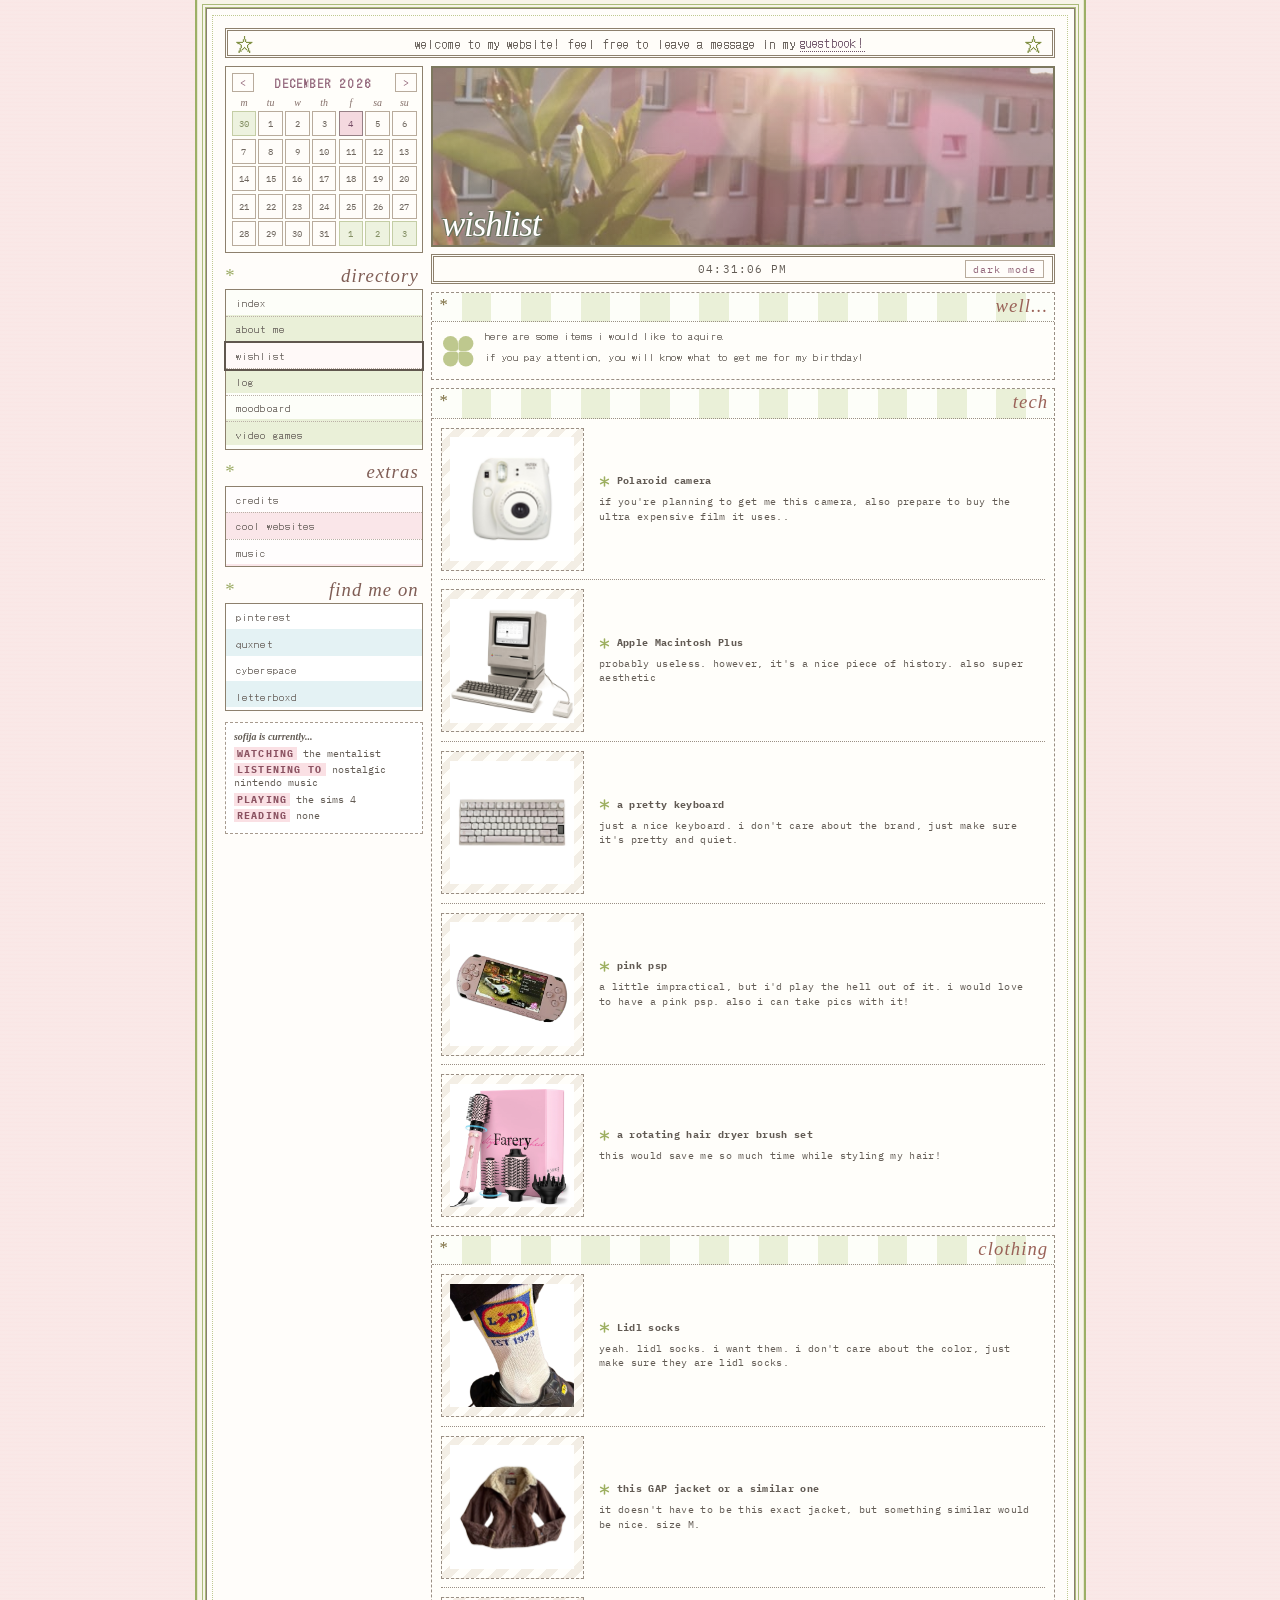
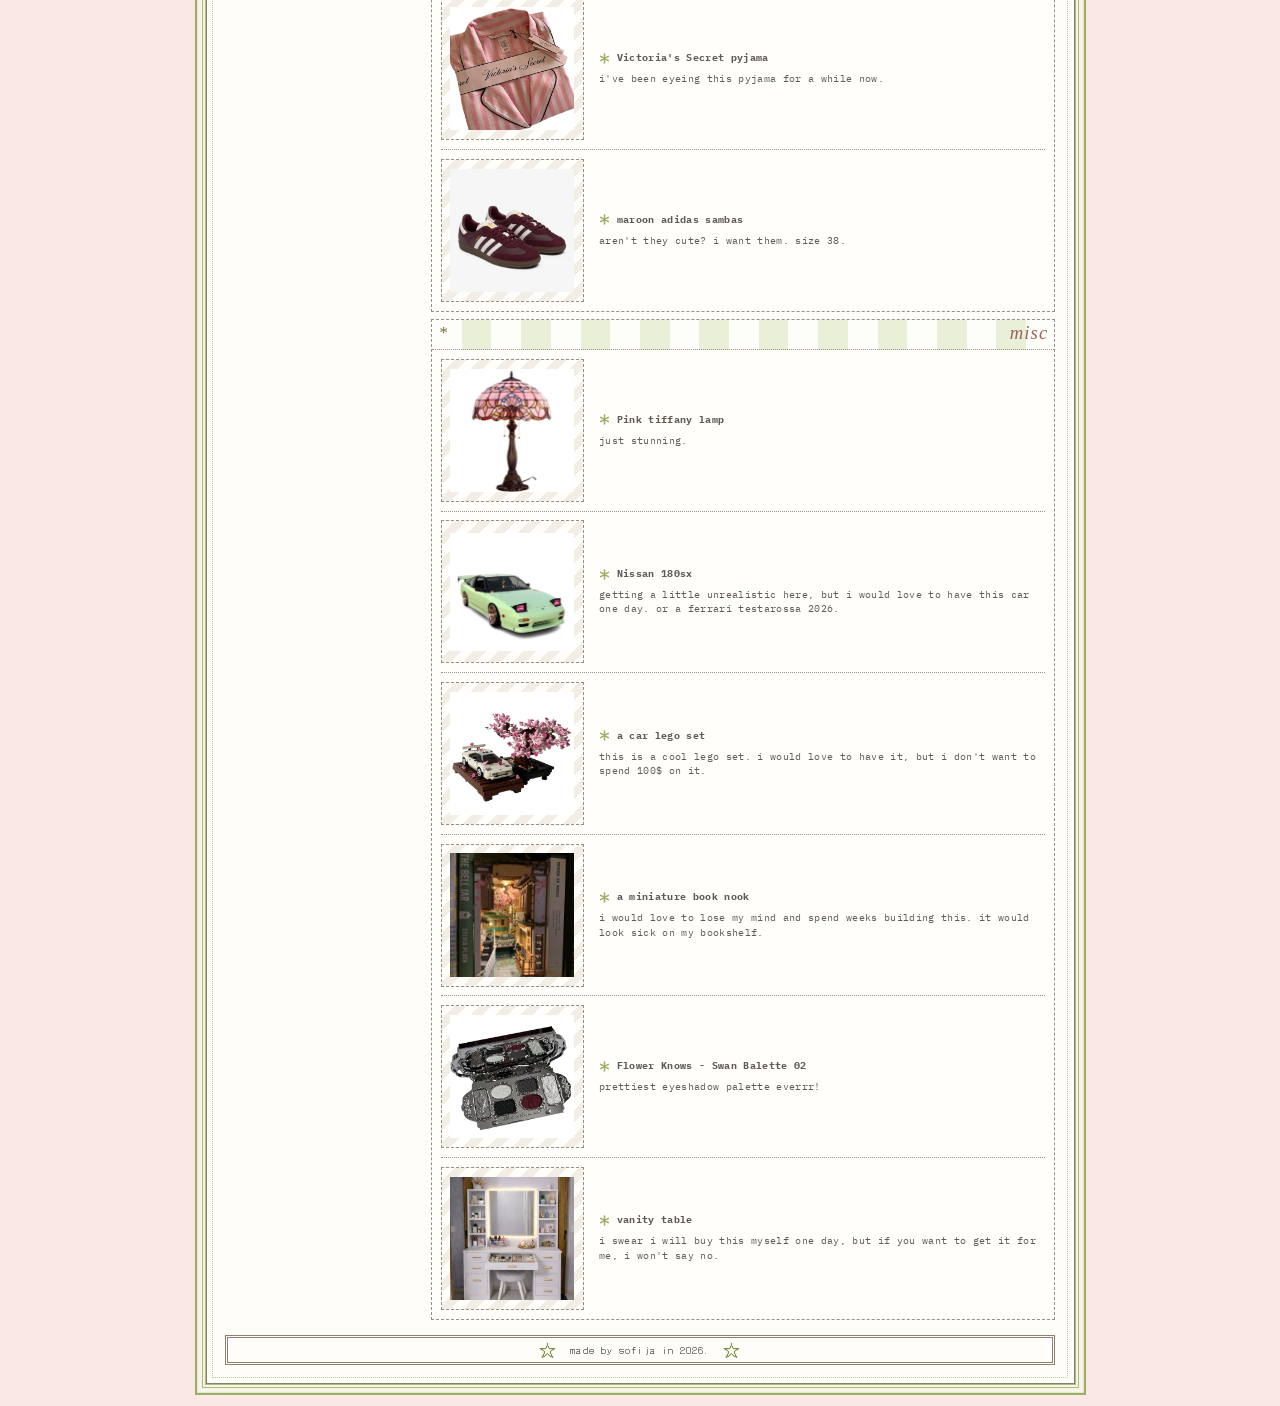
<file: wish.html>
<!doctype html>
<html lang="en">

<head>
    <meta charset="UTF-8" />
    <meta name="viewport" content="width=device-width, initial-scale=1.0" />
    <title>wishlist</title>
    <link rel="stylesheet" href="style.css" />
    <link rel="stylesheet" href="theme.css" />
    <link rel="icon" type="image/png" href="pics/favicon.png" />

    <script>
        try {
            var t = localStorage.getItem("theme");
            if (t === "dark") document.documentElement.dataset.theme = "dark";
        } catch (e) {}
    </script>
</head>

<body>
    <div class="page">
        <div class="site-frame">

            <header class="welcome-bar">
                <span class="rosette">☆</span>
                welcome to my website! feel free to leave a message in my
                <a class="guestbook-link" href="index.html#guestbook">guestbook!</a>
                <span class="rosette">☆</span>
            </header>

            <div class="site-grid">
                <aside class="left-side">
                    <section class="calendar">
                        <div class="calendar-head">
                            <button type="button" id="cal-prev" aria-label="previous month">&lt;</button>
                            <b id="cal-title" title="back to today"></b>
                            <button type="button" id="cal-next" aria-label="next month">&gt;</button>
                        </div>
                        <div class="week">
                            <i>m</i><i>tu</i><i>w</i><i>th</i><i>f</i><i>sa</i><i>su</i>
                        </div>
                        <div class="days" id="days"></div>
                    </section>

                    <nav aria-label="Site directory">
                        <section class="menu-group">
                            <h2><span>*</span> directory</h2>
                            <div class="link-list green">
                                <button type="button" data-page="index">index</button>
                                <button type="button" data-page="about me">about me</button>
                                <button type="button" data-page="wishlist" class="selected">wishlist</button>
                                <button type="button" data-page="log">log</button>
                                <button type="button" data-page="moodboard">moodboard</button>
                                <button type="button" data-page="games">video games</button>
                            </div>
                        </section>

                        <section class="menu-group">
                            <h2><span>*</span> extras</h2>
                            <div class="link-list pink">
                                <button type="button" data-page="credits">credits</button>
                                <button type="button" data-page="websites">cool websites</button>
                                <button type="button" data-page="music">music</button>
                            </div>
                        </section>

                        <section class="menu-group">
                            <h2><span>*</span> find me on</h2>
                            <div class="link-list blue">
                                <a href="https://www.pinterest.com/disperzija/" target="_blank"
                                    rel="noopener noreferrer" style="text-decoration: none;">
                                    <button type="button" data-page="pinterest">pinterest</button>
                                </a>
                                <a href="https://quxnet.net/u/just70khz" target="_blank" rel="noopener noreferrer"
                                    style="text-decoration: none;">
                                    <button type="button" data-page="quxnet">quxnet</button>
                                </a>
                                <a href="https://cyberspace.online/70khz" target="_blank" rel="noopener noreferrer"
                                    style="text-decoration: none;">
                                    <button type="button" data-page="cyberspace">cyberspace</button>
                                </a>
                                <a href="https://letterboxd.com/70khz/" target="_blank" rel="noopener noreferrer"
                                    style="text-decoration: none;">
                                    <button type="button" data-page="nekoweb">letterboxd</button>
                                </a>
                            </div>
                        </section>
                    </nav>

                    <section class="mini-profile" style="font-size: 9px;">
                        <b>sofija is currently...</b>
                        <p><strong>WATCHING</strong> the mentalist</p>
                        <p><strong>LISTENING TO</strong> nostalgic nintendo music</p>
                        <p><strong>PLAYING</strong> the sims 4</p>
                        <p><strong>READING</strong> none</p>
                    </section>
                </aside>

                <main class="content">
                    <div class="banner">
                        <img src="pics/5.jpg" alt="Soft flowers" />
                        <h1>wishlist</h1>
                    </div>

                    <div class="clock-bar">
                        <span> </span>
                        <time id="clock"></time>
                        <button type="button" id="theme-toggle" class="theme-toggle">dark mode</button>
                    </div>

                    <section class="content-box">
                        <h2 class="box-title"><span class="tiny-icon">*</span><span id="notice">well...</span></h2>
                        <div class="intro-row">
                            <div class="clover" aria-hidden="true"><i></i><i></i><i></i><i></i></div>
                            <div>
                                <p>here are some items i would like to aquire.</p>
                                <p>if you pay attention, you will know what to get me for my birthday!</p>
                            </div>
                        </div>
                    </section>

                    <section class="content-box">
                        <h2 class="box-title"><span class="tiny-icon">*</span>tech</h2>
                        <div class="wishlist-layout">
                            <div class="wishlist-item">
                                <div class="wishlist-image-placeholder" role="img" aria-label="Image placeholder">
                                    <img src="pics/wishlist/polaroid.jpg" alt="Polaroid camera" />
                                </div>
                                <ul class="star-list wishlist-list">
                                    <li><strong>Polaroid camera</strong></li>
                                    if you're planning to get me this camera, also prepare to buy the ultra expensive film it uses..
                                </ul>
                            </div>
                            <div class="wishlist-item">
                                <div class="wishlist-image-placeholder" role="img" aria-label="Image placeholder">
                                    <img src="pics/wishlist/mac.jpg" alt="Apple Macintosh Plus" />
                                </div>
                                <ul class="star-list wishlist-list">
                                    <li><strong>Apple Macintosh Plus</strong></li>
                                    probably useless. however, it's a nice piece of history. also super aesthetic
                                </ul>
                            </div>
                            <div class="wishlist-item">
                                <div class="wishlist-image-placeholder" role="img" aria-label="Image placeholder">
                                    <img src="pics/wishlist/keybrd.png" alt="a pretty keyboard" />
                                </div>
                                <ul class="star-list wishlist-list">
                                    <li><strong>a pretty keyboard</strong></li>
                                    just a nice keyboard. i don't care about the brand, just make sure it's pretty and quiet.
                                </ul>
                            </div>
                            <div class="wishlist-item">
                                <div class="wishlist-image-placeholder" role="img" aria-label="Image placeholder">
                                    <img src="pics/wishlist/psp.png" alt="pink psp" />
                                </div>
                                <ul class="star-list wishlist-list">
                                    <li><strong>pink psp</strong></li>
                                    a little impractical, but i'd play the hell out of it. i would love to have a pink psp. also i can take pics with it!
                                </ul>
                            </div>
                            <div class="wishlist-item">
                                <div class="wishlist-image-placeholder" role="img" aria-label="Image placeholder">
                                    <img src="pics/wishlist/rotatinghairbrush.webp" alt="pink rotating blow-drying brush" />
                                </div>
                                <ul class="star-list wishlist-list">
                                    <li><strong>a rotating hair dryer brush set</strong></li>
                                    this would save me so much time while styling my hair!
                                </ul>
                            </div>
                        </div>
                    </section>

                    <section class="content-box">
                        <h2 class="box-title"><span class="tiny-icon">*</span>clothing</h2>
                        <div class="wishlist-layout">
                            <div class="wishlist-item">
                                <div class="wishlist-image-placeholder" role="img" aria-label="Image placeholder">
                                    <img src="pics/wishlist/40.png" alt="Lidl socks" />
                                </div>
                                <ul class="star-list wishlist-list">
                                    <li><strong>Lidl socks</strong></li>
                                    yeah. lidl socks. i want them. i don't care about the color, just make sure they are lidl socks.
                                </ul>
                            </div>
                            <div class="wishlist-item">
                                <div class="wishlist-image-placeholder" role="img" aria-label="Image placeholder">
                                    <img src="pics/wishlist/jacket.png" alt="a pretty jacket" />
                                </div>
                                <ul class="star-list wishlist-list">
                                    <li><strong>this GAP jacket or a similar one</strong></li>
                                    it doesn't have to be this exact jacket, but something similar would be nice. size M.
                                </ul>
                            </div>
                            <div class="wishlist-item">
                                <div class="wishlist-image-placeholder" role="img" aria-label="Image placeholder">
                                    <img src="pics/wishlist/pyjama.png" alt="VS pyjama" />
                                </div>
                                <ul class="star-list wishlist-list">
                                    <li><strong>Victoria's Secret pyjama</strong></li>
                                    i've been eyeing this pyjama for a while now.
                                </ul>
                            </div>
                            <div class="wishlist-item">
                                <div class="wishlist-image-placeholder" role="img" aria-label="Image placeholder">
                                    <img src="pics/wishlist/samba.jpg" alt="maroon sambas" />
                                </div>
                                <ul class="star-list wishlist-list">
                                    <li><strong>maroon adidas sambas</strong></li>
                                    aren't they cute? i want them. size 38.
                                </ul>
                            </div>
                        </div>
                    </section>
                    <section class="content-box">
                        <h2 class="box-title"><span class="tiny-icon">*</span>misc</h2>
                        <div class="wishlist-layout">
                            <div class="wishlist-item">
                                <div class="wishlist-image-placeholder" role="img" aria-label="Image placeholder">
                                    <img src="pics/wishlist/pinklamp.png" alt="Pink tiffany lamp" />
                                </div>
                                <ul class="star-list wishlist-list">
                                    <li><strong>Pink tiffany lamp</strong></li>
                                    just stunning.
                                </ul>
                            </div>
                            <div class="wishlist-item">
                                <div class="wishlist-image-placeholder" role="img" aria-label="Image placeholder">
                                    <img src="pics/wishlist/carr.png" alt="Nissan 180sx" />
                                </div>
                                <ul class="star-list wishlist-list">
                                    <li><strong>Nissan 180sx</strong></li>
                                    getting a little unrealistic here, but i would love to have this car one day. 
                                    or a ferrari testarossa 2026.
                                </ul>
                            </div>
                            <div class="wishlist-item">
                                <div class="wishlist-image-placeholder" role="img" aria-label="Image placeholder">
                                    <img src="pics/wishlist/lego.png" alt="Lego set" />
                                </div>
                                <ul class="star-list wishlist-list">
                                    <li><strong>a car lego set</strong></li>
                                    this is a cool lego set. i would love to have it, but i don't want to spend 100$ on it.
                                </ul>
                            </div>
                            <div class="wishlist-item">
                                <div class="wishlist-image-placeholder" role="img" aria-label="Image placeholder">
                                    <img src="pics/wishlist/booknook.jpg" alt="book nook" />
                                </div>
                                <ul class="star-list wishlist-list">
                                    <li><strong>a miniature book nook</strong></li>
                                    i would love to lose my mind and spend weeks building this. it would look sick on my bookshelf.
                                </ul>
                            </div>
                            <div class="wishlist-item">
                                <div class="wishlist-image-placeholder" role="img" aria-label="Image placeholder">
                                    <img src="pics/wishlist/palette.png" alt="flower knows - swan balette 02 palette" />
                                </div>
                                <ul class="star-list wishlist-list">
                                    <li><strong>Flower Knows - Swan Balette 02</strong></li>
                                    prettiest eyeshadow palette everrr!
                                </ul>
                            </div>
                            <div class="wishlist-item">
                                <div class="wishlist-image-placeholder" role="img" aria-label="Image placeholder">
                                    <img src="pics/wishlist/vanity.jpg" alt="vanity table" />
                                </div>
                                <ul class="star-list wishlist-list">
                                    <li><strong>vanity table</strong></li>
                                    i swear i will buy this myself one day, but if you want to get it for me, i won't say no.
                                </ul>
                            </div>
                        </div>
                    </section>
                </main
            >
            </div>

            <footer>
                <span> ☆</span> made by sofija in 2026.<span> ☆</span>
            </footer>
        </div>
    </div>

    <script src="theme.js"></script>
    <script src="about-script.js"></script>
</body>

</html>
</file>
<file: style.css>
@import url("https://fonts.googleapis.com/css2?family=DotGothic16&family=Handlee&family=IBM+Plex+Mono:wght@400;500&display=swap");


*,
*::before,
*::after {
    box-sizing: border-box;
    margin: 0;
    padding: 0;
    border: 0 solid;
}

*::-webkit-scrollbar {
    width: 8px;
    height: 8px;
}

*::-webkit-scrollbar-track {
    background: transparent;
}

*::-webkit-scrollbar-thumb {
    border-radius: 0 !important;
    background: #b7a3a0 !important;
}

h1,
h2,
h3,
h4,
h5,
h6 {
    font-size: inherit;
    font-weight: inherit;
}

ul {
    list-style: none;
}

img {
    display: block;
    max-width: 100%;
}

b,
strong {
    font-weight: bolder;
}

small {
    font-size: 80%;
}

sup {
    position: relative;
    line-height: 0;
    vertical-align: baseline;
}

button,
input {
    font: inherit;
    color: inherit;
    background: transparent;
}

/* ---------- base ---------- */
:root {
    --line: #8d806d;
    --pink: #f4d9df;
    --green: #dce8bd;
    --blue: #d8edf1;
    --paper: #fffdfa;
    --text: #625b54;
}

html {
    scroll-behavior: smooth;
}

::selection {
    color: var(--text);
    background-color: rgba(244, 180, 195, 0.5);
}

body {
    color: var(--text);
    background: #f9e9e8;
    font-family: "DotGothic16", "Courier New", monospace;
    font-size: 11px;
}

button {
    cursor: pointer;
}

/* ---------- page frame ---------- */
.page {
    min-height: 100vh;
    padding: 8px 12px 22px;
    background:
        linear-gradient(#fae8e7e8, #fae8e7e8),
        repeating-linear-gradient(0deg, transparent 0 3px, #efd7d6 3px 4px);
}

.site-frame {
    position: relative;
    width: 790px;
    margin: 0 auto;
    padding: 17px;
    background: var(--paper);
    border: 1px solid #8a7e6f;
    outline: 4px double #aabb7a;
    box-shadow: 0 0 0 8px #f8f4e9, 0 0 0 10px #9caf65;
    animation: frame-enter 180ms ease-out both;
}

@keyframes frame-enter {
    from {
        opacity: 0.82;
    }
}

body.page-leaving .site-frame {
    opacity: 0.82;
    transition: opacity 180ms ease-in;
}

@media (prefers-reduced-motion: reduce) {
    .site-frame,
    body.page-leaving .site-frame,
    .wishlist-image-placeholder::after {
        animation: none;
        transition: none;
    }
}

.site-frame::before {
    content: "";
    position: absolute;
    inset: 5px;
    pointer-events: none;
    border: 1px dotted #c0ca91;
}

.welcome-bar,
.clock-bar,
footer {
    position: relative;
    z-index: 1;
    min-height: 28px;
    display: flex;
    align-items: center;
    justify-content: space-between;
    padding: 3px 8px;
    border: 3px double var(--line);
    background: #fffdf9;
    text-align: center;
    letter-spacing: 1px;
}

.welcome-bar {
    justify-content: center;
    gap: 4px;
    margin-bottom: 7px;
}

.welcome-bar button,
.welcome-bar .guestbook-link {
    color: #6d5267;
    border: 0;
    border-bottom: 1px dotted #6d5267;
    background: transparent;
}

.welcome-bar .guestbook-link {
    text-decoration: none;
}

.rosette,
.welcome-bar .rosette:last-child {
    position: absolute;
    left: 7px;
    color: #819044;
    font-size: 16px;
}

.welcome-bar .rosette:last-child {
    right: 7px;
    left: auto;
}

.site-grid {
    display: grid;
    grid-template-columns: 180px 1fr;
    gap: 7px;
}

/* ---------- left sidebar ---------- */
.left-side {
    min-width: 0;
}

.calendar {
    padding: 5px;
    border: 1px solid var(--line);
    background: #fffefa;
}

.calendar-head {
    display: flex;
    align-items: center;
    justify-content: space-between;
    color: #93677b;
    letter-spacing: 2px;
}

.calendar-head b {
    font-size: 10px;
    cursor: pointer;
}

.calendar-head button {
    width: 20px;
    height: 18px;
    padding: 0;
    color: #93677b;
    border: 1px solid #b8ab9c;
    background: #fffdfa;
    font: 9px "IBM Plex Mono", monospace;
}

.calendar-head button:hover {
    background: var(--pink);
    border-color: #967f85;
}

.calendar-head span {
    color: #70a324;
    font: 8px "IBM Plex Mono", monospace;
}

.week,
.days {
    display: grid;
    grid-template-columns: repeat(7, 1fr);
    gap: 2px;
}

.week {
    padding: 4px 0 3px;
    color: #846f69;
    text-align: center;
}

.week i {
    font-family: Georgia, serif;
    font-size: 9px;
}

.days button {
    height: 23px;
    padding: 0;
    color: #716961;
    border: 1px solid #b8ab9c;
    background: #fffdfa;
    font: 8px "IBM Plex Mono", monospace;
}

.days button:hover,
.days .today {
    color: #784f67;
    background: var(--pink);
    border-color: #967f85;
}

.days .other,
.days .other:hover {
    color: #849064;
    border-color: #c4cda5;
    background: #edf2df;
}

.menu-group {
    margin-top: 8px;
}

.menu-group h2 {
    height: 25px;
    padding-right: 4px;
    color: #7f5d55;
    font: italic 17px/25px Georgia, serif;
    text-align: right;
    letter-spacing: 1px;
}

.menu-group h2 span {
    float: left;
    color: #9cac65;
    font-style: normal;
}

.link-list {
    border: 1px solid var(--line);
}

.link-list button {
    display: block;
    width: 100%;
    height: 24px;
    padding: 0 9px;
    color: #665f59;
    border: 0;
    border-bottom: 1px dotted #bbb1a7;
    background: transparent;
    font-size: 9px;
    letter-spacing: 1px;
    text-align: left;
}

.link-list button:last-child {
    border-bottom: 0;
}

.link-list.green {
    background: repeating-linear-gradient(#fdfef9 0 23px, #eaf0d8 23px 47px);
}

.link-list.pink {
    background: repeating-linear-gradient(#fffdfd 0 23px, #fae6e9 23px 47px);
}

.link-list.blue {
    background: repeating-linear-gradient(#fff 0 23px, #e4f2f4 23px 47px);
}

.link-list button:hover,
.link-list button.selected {
    position: relative;
    outline: 2px solid #60574e;
    background: #fff9f8;
}

.link-list sup {
    margin-left: 5px;
    color: #c85f78;
    font: 7px "IBM Plex Mono", monospace;
}

.mini-profile {
    margin-top: 10px;
    padding: 7px;
    border: 1px dashed #a79a8e;
    background: #fff;
    font-family: "IBM Plex Mono", monospace;
    font-size: 8px;
}

.mini-profile>b {
    display: block;
    margin-bottom: 5px;
    font-family: Georgia, serif;
    font-style: italic;
}

.mini-profile p {
    margin: 3px 0;
}

.mini-profile strong {
    padding: 0 3px;
    color: #8a5261;
    background: #fae0e4;
    letter-spacing: 1px;
}

/* ---------- main content ---------- */
.content {
    min-width: 0;
}

.banner {
    position: relative;
    height: 164px;
    overflow: hidden;
    border: 2px solid #7d785e;
    background: #dfe9c6;
}

.banner img {
    width: 100%;
    height: 100%;
    object-fit: cover;
    filter: saturate(0.62) brightness(1.13) contrast(0.82);
}

.banner::after {
    content: "";
    position: absolute;
    inset: 0;
    background: linear-gradient(90deg, #e8f0d533, transparent, #f6dce333);
}

.banner h1 {
    position: absolute;
    z-index: 1;
    left: 8px;
    bottom: 0;
    margin: 0;
    color: white;
    font: italic 32px Georgia, serif;
    text-shadow: 1px 1px 0 #68735d, -1px -1px 0 #68735d;
    letter-spacing: -1px;
}

.counter {
    position: absolute;
    z-index: 2;
    top: 5px;
    right: 5px;
    padding: 1px 4px;
    color: #453e36;
    border: 1px solid #857861;
    background: #f7ffff;
    font: 8px "IBM Plex Mono", monospace;
    box-shadow: 2px 2px 0 #e4cb52;
}

.clock-bar {
    height: 27px;
    min-height: 0;
    margin: 7px 0;
    padding: 0 7px;
    font: 10px "IBM Plex Mono", monospace;
}

.clock-bar span,
footer span {
    color: #82944d;
    font-size: 15px;
}

.content-box {
    margin-bottom: 7px;
    border: 1px dashed #9a8f84;
    background: #fffefa;
}

.box-title {
    position: relative;
    min-height: 27px;
    margin: 0;
    padding: 1px 5px 2px 26px;
    color: #9a6258;
    border-bottom: 1px dotted #9a8f84;
    font: italic 17px/22px Georgia, serif;
    text-align: right;
    letter-spacing: 1px;
    background: repeating-linear-gradient(90deg, #fdfef9 0 27px, #eaf0d8 27px 54px);
}

.box-title .tiny-icon {
    position: absolute;
    left: 7px;
    top: 2px;
    color: #796a3c;
    font: 15px Georgia, serif;
}

.intro-row {
    display: grid;
    grid-template-columns: 34px 1fr;
    gap: 7px;
    padding: 7px;
}

.intro-row p {
    margin: 0 0 7px;
    font-size: 9px;
    line-height: 1.3;
    letter-spacing: 0.6px;
}

.clover {
    position: relative;
    width: 28px;
    height: 28px;
    margin: 5px auto;
    
}


.clover i {
    position: absolute;
    width: 14px;
    height: 14px;
    background: #aeba73;
    border-radius: 60% 60% 20% 60%;
    opacity: 0.8;
}

.clover i:nth-child(2) {
    right: 0;
    transform: rotate(90deg);
}

.clover i:nth-child(3) {
    right: 0;
    bottom: 0;
    transform: rotate(180deg);
}

.clover i:nth-child(4) {
    bottom: 0;
    transform: rotate(270deg);
}

.star-list {
    margin: 0;
    padding: 7px 12px;
    list-style: none;
    font: 9px/1.45 "IBM Plex Mono", monospace;
    letter-spacing: 0.3px;
}

.star-list li {
    display: flex;
    align-items: center;
    gap: 6px;
    margin-bottom: 6px;
}

.star-list li::before {
    content: "";
    flex: none;
    width: 10px;
    height: 10px;
    background: url("data:image/svg+xml,%3Csvg xmlns='http://www.w3.org/2000/svg' viewBox='0 0 10 10'%3E%3Cpath d='M5 1v8M1.5 3l7 4M8.5 3l-7 4' stroke='%239daf60' stroke-width='1.4' stroke-linecap='round' fill='none'/%3E%3C/svg%3E") center / contain no-repeat;
}

.wishlist-layout {
    padding: 0 8px;
}

.wishlist-item {
    display: grid;
    grid-template-columns: 130px minmax(0, 1fr);
    align-items: center;
    gap: 10px;
    padding: 8px 0;
}

.wishlist-item + .wishlist-item {
    border-top: 1px dotted #9a8f84;
}

.wishlist-image-placeholder {
    position: relative;
    overflow: hidden;
    display: grid;
    min-height: 130px;
    place-items: center;
    padding: 8px;
    color: #81776d;
    border: 1px dashed #9a8f84;
    background: repeating-linear-gradient(135deg, #fffefa 0 8px, #f3eee5 8px 16px);
    text-align: center;
    letter-spacing: 0.4px;
}

.wishlist-image-placeholder::after {
    content: "";
    position: absolute;
    inset: 0;
    background: rgba(244, 180, 195, 0.58);
    opacity: 0;
    pointer-events: none;
    transition: opacity 220ms ease;
}

.wishlist-image-placeholder:hover::after {
    opacity: 1;
}

.wishlist-list {
    padding: 5px 4px;
}

.log-list {
    height: 580px;
    padding: 0 8px;
    overflow-y: auto;
}

.log-entry {
    display: grid;
    height: 116px;
    flex: none;
    grid-template-columns: 90px minmax(0, 1fr);
    align-items: center;
    gap: 10px;
    padding: 8px 0;
}

.movie-entry {
    height: 176px;
}

.log-entry + .log-entry,
.diary-entry + .diary-entry {
    border-top: 1px dotted #9a8f84;
}

.log-image-placeholder,
.album-cover-placeholder {
    display: grid;
    min-height: 100px;
    place-items: center;
    padding: 6px;
    color: #81776d;
    border: 1px dashed #9a8f84;
    background: repeating-linear-gradient(135deg, #fffefa 0 8px, #f3eee5 8px 16px);
    text-align: center;
}

.inzoi {
    background: none;
}

.log-image-placeholder {
    height: 100px;
    min-height: 0;
    padding: 0;
    border: 0;
    overflow: hidden;
    box-shadow: 0 2px 5px rgb(0 0 0 / 12%);
}

.log-image-placeholder img {
    width: 100%;
    height: 100%;
    object-fit: cover;
}

.movie-poster-placeholder {
    width: 90px;
    height: 160px;
    min-height: 0;
    padding: 0;
    border: 0;
    overflow: hidden;
    box-shadow: 0 2px 5px rgb(0 0 0 / 12%);
}

.movie-poster-placeholder img {
    width: 100%;
    height: 100%;
    object-fit: cover;
}

.diary-list {
    height: 320px;
    padding: 0 8px;
    overflow-y: auto;
}

.diary-entry {
    height: 80px;
    overflow-y: auto;
    padding: 9px 5px;
    line-height: 1.5;
}

.diary-entry h3,
.album-card h3 {
    margin-bottom: 4px;
    color: #9a6258;
    font: italic 15px Georgia, serif;
}

.diary-entry p,
.album-card p {
    margin: 0;
}

.album-nav {
    display: flex;
    flex-wrap: wrap;
    gap: 6px;
    padding: 0 8px 9px;
}

.album-nav a {
    padding: 3px 7px;
    color: #6d5267;
    border: 1px dotted #9a8f84;
    text-decoration: none;
}

.album-nav a:hover {
    background: var(--pink);
}

.album-grid {
    display: grid;
    grid-template-columns: repeat(3, minmax(0, 1fr));
    gap: 8px;
    padding: 8px;
}

.album-card {
    min-width: 0;
    padding: 6px;
    border: 1px dotted #9a8f84;
    background: #fffdfa;
    line-height: 1.4;
}

.album-cover-placeholder {
    min-height: 100px;
    margin-bottom: 6px;
}

.album-card h3 {
    font-size: 13px;
}

.moodboard-nav {
    display: flex;
    flex-wrap: wrap;
    gap: 6px;
    padding: 0 8px 9px;
}

.moodboard-nav a {
    padding: 3px 7px;
    color: #6d5267;
    border: 1px dotted #9a8f84;
    text-decoration: none;
}

.moodboard-nav a:hover {
    background: var(--pink);
}

.moodboard-grid {
    display: flex;
    gap: 9px;
    overflow-x: auto;
    padding: 10px;
}

.mood-pin {
    flex: 0 0 calc((100% - 16px) / 3);
    min-width: 0;
    padding: 6px;
    border: 1px dotted #9a8f84;
    background: #fffdfa;
    line-height: 1.4;
}

.mood-image-placeholder {
    position: relative;
    overflow: hidden;
    display: grid;
    width: 100%;
    height: 140px;
    margin-bottom: 6px;
    place-items: center;
    padding: 8px;
    color: #81776d;
    border: 1px dashed #9a8f84;
    background: repeating-linear-gradient(135deg, #fffefa 0 8px, #f3eee5 8px 16px);
    text-align: center;
}

.mood-image-placeholder img {
    position: absolute;
    inset: 0;
    width: 100%;
    height: 100%;
    object-fit: cover;
}

.mood-pin p {
    margin: 0;
}

.playlist-strip {
    display: flex;
    gap: 9px;
    overflow-x: auto;
    padding: 10px;
}

.playlist-card {
    display: grid;
    flex: 0 0 75%;
    min-height: 95px;
    
    place-items: center;
    padding: 10px;
    
    background: rgba(255, 253, 250, 0.329);
    border-radius: 12px;
    text-align: center;
}

.playlist-featured {
    background: linear-gradient(100deg, #a7b8e7, #dce5f4, #729ac0);
}

.playlist-alt {
    background: linear-gradient(100deg, #b5c7b9, #c6d4cd, #838d88);
}

.playlist-vaporwave {
    background: linear-gradient(100deg, #a1dbdb, #d9d8f0, #e6beeb);
}

.playlist-soundtrack {
    background: linear-gradient(100deg, #f0dfc8, #ead1d7, #d5dfc8);
}

.interests-list {
    display: grid;
    grid-template-columns: repeat(3, minmax(0, 1fr));
    grid-template-rows: repeat(3, auto);
    gap: 0 12px;
}

.interests-list li {
    min-width: 0;
}

.update-grid {
    display: grid;
    grid-template-columns: minmax(0, 1.08fr) minmax(0, 1fr);
    gap: 7px;
    padding: 7px;
}

.profile-card {
    display: grid;
    grid-template-columns: 45px 1fr;
    gap: 8px;
    align-content: start;
    padding-right: 6px;
    border-right: 1px solid #ccc1b9;
}

.profile-card.status-card {
    display: block;
    min-width: 0;
}

.status-card ws-widget {
    display: block;
    width: 100%;
    max-width: 100%;
}

.status-card ws-widget #username {
    font-size: 0.9em !important;
}

.status-card ws-widget img {
    width: 52px;
    height: 52px;
    object-fit: cover;
}

.profile-card img {
    width: 45px;
    height: 50px;
    object-fit: cover;
    border: 1px solid #938679;
    filter: saturate(0.6);
}

.profile-card h3 {
    margin: 2px 0 6px;
    color: #8f5a68;
    font: 600 10px "IBM Plex Mono", monospace;
}

.profile-card small {
    color: #9a8a7d;
    font-size: 7px;
}

.profile-card p {
    font-size: 8px;
    line-height: 1.4;
}

.updates {
    display: flex;
    flex-direction: column;
    gap: 5px;
    height: 202px;
    overflow-y: auto;
}

.updates article {
    flex: 0 0 64px;
    padding: 5px;
    border: 1px solid #a99b90;
    background: #fffdf9;
    font: 8px/1.3 "IBM Plex Mono", monospace;
}

.updates article b {
    color: #765e57;
}

.updates article b span {
    color: #90a250;
}

.updates article p {
    margin: 3px 0 0;
}

.guestbook form {
    display: flex;
    gap: 5px;
    padding: 7px;
}

.guestbook input {
    min-width: 0;
    flex: 1;
    height: 24px;
    padding: 2px 7px;
    color: #665f59;
    border: 1px inset #b3a69b;
    outline: none;
    background: #fff;
    font: 9px px "IBM Plex Mono", monospace;
}

.guestbook input:focus {
    background: #fff8f8;
}

.guestbook input[name="name"] {
    flex: 0 0 30%;
}

.guestbook button:disabled {
    opacity: 0.6;
    cursor: default;
}

.gb-entries {
    display: flex;
    flex-direction: column;
    gap: 5px;
    max-height: 260px;
    padding: 0 7px 7px;
    overflow-y: auto;
}

.gb-entry {
    padding: 5px;
    border: 1px solid #a99b90;
    background: #fffdf9;
    font: 8px/1.3 "IBM Plex Mono", monospace;
    overflow-wrap: anywhere;
}

.gb-entry b {
    color: #765e57;
}

.gb-entry b span {
    color: #90a250;
}

.gb-entry time {
    margin-left: 4px;
    color: #9a8a7d;
}

.gb-entry p {
    margin: 3px 0 0;
}

.gb-empty {
    padding: 0 7px 7px;
    font: 8px "IBM Plex Mono", monospace;
    color: #9a8a7d;
}

.guestbook button {
    padding: 0 10px;
    color: #6d5059;
    border: 2px outset #e9d7d8;
    background: var(--pink);
    font-size: 8px;
}

footer {
    height: 27px;
    min-height: 0;
    margin-top: 7px;
    justify-content: center;
    gap: 12px;
    font-size: 9px;
}


/* ---------- responsive ---------- */

/* laptop / desktop: zoom the whole frame so everything is bigger */
@media (min-width: 1024px) {
    .site-frame { zoom: 1.05; }
}
@media (min-width: 1280px) {
    .site-frame { zoom: 1.1; }
}
@media (min-width: 1600px) {
    .site-frame { zoom: 1.3; }
}

/* tablet + phone: one column, bigger text, bigger tap targets */
@media (max-width: 1023px) {
    body { font-size: 13px; }

    .page { padding: 8px; }

    .site-frame {
        width: 100%;
        max-width: 720px;
        padding: 14px;
        outline-width: 2px;
        box-shadow: 0 0 0 3px #f8f4e9, 0 0 0 5px #9caf65;
    }

    /* one column: main content first, sidebar below */
    .site-grid { grid-template-columns: minmax(0, 1fr); }
    .content { order: -1; }

    .welcome-bar {
        display: block;
        padding: 8px 32px;
        font-size: 13px;
        line-height: 1.5;
    }

    .welcome-bar .rosette {
        top: 50%;
        transform: translateY(-50%);
    }

    .clock-bar { height: 34px; font-size: 13px; }
    .clock-bar span, footer span { font-size: 18px; }

    .banner { height: 170px; }
    .banner h1 { font-size: 30px; }
    .counter { font-size: 11px; }

    .box-title { min-height: 32px; padding-left: 30px; font-size: 20px; line-height: 28px; }
    .box-title .tiny-icon { font-size: 18px; }

    .intro-row p { font-size: 14px; line-height: 1.5; }
    .star-list { font-size: 13px; line-height: 1.55; }
    .wishlist-item { grid-template-columns: 120px minmax(0, 1fr); gap: 8px; }
    .wishlist-image-placeholder { min-height: 120px; }
    .album-grid { grid-template-columns: repeat(2, minmax(0, 1fr)); }
    .mood-pin { flex-basis: calc((100% - 8px) / 2); }
    .playlist-card { flex-basis: 85%; }

    .update-grid { grid-template-columns: 1fr; }

    .profile-card {
        grid-template-columns: 56px 1fr;
        padding-right: 0;
        padding-bottom: 8px;
        border-right: 0;
        border-bottom: 1px solid #ccc1b9;
    }
    .profile-card img { width: 56px; height: 62px; }
    .profile-card h3 { font-size: 13px; }
    .profile-card small { font-size: 10px; }
    .profile-card p { font-size: 13px; }

    .updates { height: 256px; }
    .updates article { flex-basis: 82px; padding: 7px; font-size: 12px; }

    /* sidebar */
    .left-side { margin-top: 2px; }

    .calendar { max-width: 380px; margin: 0 auto; padding: 6px; }
    .calendar-head b { font-size: 13px; }
    .calendar-head span { font-size: 11px; }
    .week i { font-size: 12px; }
    .days button { height: 32px; font-size: 12px; }

    .left-side nav {
        display: grid;
        grid-template-columns: repeat(auto-fit, minmax(200px, 1fr));
        gap: 4px 10px;
    }
    .menu-group h2 { height: 30px; font-size: 20px; line-height: 30px; }

    .link-list button { height: 34px; padding: 0 10px; font-size: 13px; }
    .link-list sup { font-size: 10px; }
    .link-list.green { background: repeating-linear-gradient(#fdfef9 0 34px, #eaf0d8 34px 68px); }
    .link-list.pink  { background: repeating-linear-gradient(#fffdfd 0 34px, #fae6e9 34px 68px); }
    .link-list.blue  { background: repeating-linear-gradient(#fff 0 34px, #e4f2f4 34px 68px); }

    .mini-profile { max-width: 380px; margin: 10px auto 0; font-size: 12px; }

    /* guestbook: name on its own row; 16px inputs stop iOS zooming on focus */
    .guestbook form { flex-wrap: wrap; }
    .guestbook input { height: 38px; font-size: 16px; }
    .guestbook input[name="name"] { flex: 1 1 100%; }
    .guestbook input[name="message"] { flex: 1 1 60%; }
    .guestbook button { height: 38px; padding: 0 14px; font-size: 14px; }

    .gb-entry { padding: 7px; font-size: 13px; }
    .gb-empty { font-size: 12px; }

    footer { height: auto; min-height: 34px; padding: 6px 8px; font-size: 12px; }
}

/* small phones */
@media (max-width: 420px) {
    .site-frame { padding: 10px; }
    .banner { height: 140px; }
    .banner h1 { font-size: 26px; }
    .box-title { font-size: 18px; }
    .welcome-bar { padding-right: 28px; padding-left: 28px; font-size: 12px; }
    .wishlist-layout { padding: 0 6px; }
    .wishlist-item { grid-template-columns: 90px minmax(0, 1fr); gap: 6px; }
    .wishlist-image-placeholder { min-height: 90px; font-size: 10px; }
    .log-entry { grid-template-columns: 72px minmax(0, 1fr); gap: 6px; }
    .log-image-placeholder { height: 82px; font-size: 10px; }
    .movie-entry { height: 144px; }
    .movie-poster-placeholder { width: 72px; height: 128px; }
    .album-grid { grid-template-columns: 1fr 1fr; gap: 5px; padding: 6px; }
    .album-cover-placeholder { min-height: 75px; font-size: 10px; }
    .moodboard-grid { gap: 6px; padding: 6px; }
    .mood-image-placeholder { height: 140px; font-size: 10px; }
}

.intro-row a.link,
.intro-row a.link:visited {
    color: #9daf60;
}

.link{
    color: #9daf60;
}
</file>
<file: theme.css>
.clock-bar {
    display: grid;
    grid-template-columns: 1fr auto 1fr;
}

.theme-toggle {
    justify-self: end;
    height: 17px;
    padding: 0 6px;
    color: #93677b;
    border: 1px solid #b8ab9c;
    background: #fffdfa;
    font: 9px "IBM Plex Mono", monospace;
    letter-spacing: 1px;
}

.theme-toggle:hover {
    background: var(--pink);
    border-color: #967f85;
}

/* ---------- dark palette ---------- */
html[data-theme="dark"] {
    color-scheme: dark;
    --line: #8a7a74;
    --pink: #4a2d38;
    --green: #2f3a24;
    --blue: #243a40;
    --paper: #2a2024;
    --text: #d9ccc6;
}

html[data-theme="dark"] *::-webkit-scrollbar-thumb {
    border-radius: 0 !important;
    background: #75615f !important;
}

html[data-theme="dark"] ::selection {
    background-color: rgba(244, 180, 195, 0.35);
}

html[data-theme="dark"] body {
    background: #1a1214;
}

html[data-theme="dark"] .page {
    background:
        linear-gradient(#1c1316e8, #1c1316e8),
        repeating-linear-gradient(0deg, transparent 0 3px, #261a1e 3px 4px);
}

/* frame */
html[data-theme="dark"] .site-frame {
    border-color: #6b5d54;
    outline-color: #6f7d46;
    box-shadow: 0 0 0 8px #231a1d, 0 0 0 10px #5d6c3a;
}

html[data-theme="dark"] .site-frame::before {
    border-color: #4c5333;
}

/* bars */
html[data-theme="dark"] .welcome-bar,
html[data-theme="dark"] .clock-bar,
html[data-theme="dark"] footer {
    background: #2f2428;
}

html[data-theme="dark"] .welcome-bar button,
html[data-theme="dark"] .welcome-bar .guestbook-link {
    color: #e0a3b8;
    border-bottom-color: #e0a3b8;
}

html[data-theme="dark"] .rosette,
html[data-theme="dark"] .clock-bar span,
html[data-theme="dark"] footer span {
    color: #9daf60;
}

/* toggle button */
html[data-theme="dark"] .theme-toggle {
    color: #e0a3b8;
    border-color: #6b5d58;
    background: #2f2428;
}

html[data-theme="dark"] .theme-toggle:hover {
    background: var(--pink);
    border-color: #a07a8a;
}

/* calendar */
html[data-theme="dark"] .calendar {
    background: #2a2024;
}

html[data-theme="dark"] .calendar-head,
html[data-theme="dark"] .calendar-head button {
    color: #e0a3b8;
}

html[data-theme="dark"] .calendar-head button {
    border-color: #6b5d58;
    background: #2f2428;
}

html[data-theme="dark"] .calendar-head button:hover {
    background: var(--pink);
    border-color: #a07a8a;
}

html[data-theme="dark"] .week {
    color: #b8a49e;
}

html[data-theme="dark"] .days button {
    color: #cfc2bb;
    border-color: #6b5d58;
    background: #2f2428;
}

html[data-theme="dark"] .days button:hover,
html[data-theme="dark"] .days .today {
    color: #ffd9e4;
    background: var(--pink);
    border-color: #a07a8a;
}

html[data-theme="dark"] .days .other,
html[data-theme="dark"] .days .other:hover {
    color: #a7b383;
    border-color: #586343;
    background: #303a27;
}

/* sidebar menus */
html[data-theme="dark"] .menu-group h2 {
    color: #d9a99f;
}

html[data-theme="dark"] .menu-group h2 span {
    color: #9daf60;
}

html[data-theme="dark"] .link-list button {
    color: #d9ccc6;
    border-bottom-color: #5a4d4a;
}

html[data-theme="dark"] .link-list.green {
    background: repeating-linear-gradient(#2b2a22 0 23px, #333a28 23px 47px);
}

html[data-theme="dark"] .link-list.pink {
    background: repeating-linear-gradient(#2e2226 0 23px, #3b2a31 23px 47px);
}

html[data-theme="dark"] .link-list.blue {
    background: repeating-linear-gradient(#232a2d 0 23px, #2a3a3f 23px 47px);
}

html[data-theme="dark"] .link-list button:hover,
html[data-theme="dark"] .link-list button.selected {
    outline-color: #b8a49e;
    background: #3a2d33;
}

html[data-theme="dark"] .mini-profile {
    border-color: #6b5d58;
    background: #2a2024;
}

html[data-theme="dark"] .mini-profile strong {
    color: #f0b6c6;
    background: #4a2d38;
}

/* banner */
html[data-theme="dark"] .banner {
    border-color: #6f7d46;
    background: #2f3a24;
}

html[data-theme="dark"] .banner img {
    filter: saturate(0.6) brightness(0.72) contrast(0.9);
}

html[data-theme="dark"] .banner::after {
    background: linear-gradient(90deg, #2f3a2433, transparent, #4a2d3833);
}

html[data-theme="dark"] .banner h1 {
    text-shadow: 1px 1px 0 #3b4630, -1px -1px 0 #3b4630;
}

/* content boxes */
html[data-theme="dark"] .content-box {
    border-color: #6b5d58;
    background: #2a2024;
}

html[data-theme="dark"] .box-title {
    color: #e0a3b8;
    border-bottom-color: #6b5d58;
    background: repeating-linear-gradient(90deg, #2b2a22 0 27px, #333a28 27px 54px);
}

html[data-theme="dark"] .box-title .tiny-icon {
    color: #b8a465;
}

html[data-theme="dark"] .clover i {
    background: #7e8b4d;
}

html[data-theme="dark"] .wishlist-image-placeholder {
    color: #a8978f;
    border-color: #6b5d58;
    background: repeating-linear-gradient(135deg, #2a2024 0 8px, #33282c 8px 16px);
}

html[data-theme="dark"] .wishlist-item + .wishlist-item {
    border-top-color: #6b5d58;
}

html[data-theme="dark"] .log-entry + .log-entry,
html[data-theme="dark"] .diary-entry + .diary-entry {
    border-top-color: #6b5d58;
}

html[data-theme="dark"] .log-image-placeholder,
html[data-theme="dark"] .album-cover-placeholder {
    color: #a8978f;
    border-color: #6b5d58;
    background: repeating-linear-gradient(135deg, #2a2024 0 8px, #33282c 8px 16px);
}

html[data-theme="dark"] .diary-entry h3,
html[data-theme="dark"] .album-card h3 {
    color: #e0a3b8;
}

html[data-theme="dark"] .album-nav a {
    color: #e0a3b8;
    border-color: #6b5d58;
}

html[data-theme="dark"] .album-nav a:hover {
    background: var(--pink);
}

html[data-theme="dark"] .album-card {
    border-color: #6b5d58;
    background: #2f2428;
}

html[data-theme="dark"] .moodboard-nav a {
    color: #e0a3b8;
    border-color: #6b5d58;
}

html[data-theme="dark"] .moodboard-nav a:hover {
    background: var(--pink);
}

html[data-theme="dark"] .mood-pin {
    border-color: #6b5d58;
    background: #2f2428;
}

html[data-theme="dark"] .mood-image-placeholder {
    color: #a8978f;
    border-color: #6b5d58;
    background: repeating-linear-gradient(135deg, #2a2024 0 8px, #33282c 8px 16px);
}

html[data-theme="dark"] .playlist-card {
    color: #d9ccc6;
    border-color: rgba(217, 204, 198, 0.55);
    background: rgba(42, 32, 36, 0.82);
}

html[data-theme="dark"] .playlist-featured {
    background: linear-gradient(100deg, #343d5b, #424a5a, #293d52);
}

html[data-theme="dark"] .playlist-alt {
    background: linear-gradient(100deg, #344237, #3e4842, #343b3b);
}

html[data-theme="dark"] .playlist-vaporwave {
    background: linear-gradient(100deg, #29494b, #403e56, #503a53);
}

html[data-theme="dark"] .playlist-soundtrack {
    background: linear-gradient(100deg, #514330, #503840, #34432f);
}

html[data-theme="dark"] .playlist-dream {
    background: linear-gradient(100deg, #53384b, #364454, #48384e);
}

html[data-theme="dark"] .playlist-indie {
    background: linear-gradient(100deg, #424a31, #514332, #4d3a32);
}

html[data-theme="dark"] .playlist-electronic {
    background: linear-gradient(100deg, #2c4748, #3b3a5a, #50374f);
}

/* index: status + update log */
html[data-theme="dark"] .profile-card {
    border-color: #4d4045;
}

html[data-theme="dark"] .profile-card img {
    border-color: #6b5d58;
}

html[data-theme="dark"] .profile-card h3 {
    color: #e0a3b8;
}

html[data-theme="dark"] .profile-card small {
    color: #a8978f;
}

html[data-theme="dark"] .updates article,
html[data-theme="dark"] .gb-entry,
html[data-theme="dark"] .fav-card {
    border-color: #5d5050;
    background: #2f2428;
}

html[data-theme="dark"] .updates article b,
html[data-theme="dark"] .gb-entry b,
html[data-theme="dark"] .fav-card b {
    color: #d9a99f;
}

html[data-theme="dark"] .updates article b span,
html[data-theme="dark"] .gb-entry b span,
html[data-theme="dark"] .fav-card b span {
    color: #9daf60;
}

/* index: guestbook */
html[data-theme="dark"] .guestbook input {
    color: #d9ccc6;
    border-color: #6b5d58;
    background: #231a1d;
}

html[data-theme="dark"] .guestbook input:focus {
    background: #2f2428;
}

html[data-theme="dark"] .guestbook input::placeholder {
    color: #8d7d77;
}

html[data-theme="dark"] .guestbook button {
    color: #f0d4dc;
    border-color: #6b4a57;
    background: var(--pink);
}

html[data-theme="dark"] .gb-entry time,
html[data-theme="dark"] .gb-empty {
    color: #a8978f;
}

/* about page */
html[data-theme="dark"] .about-photo img {
    border-color: #6b5d58;
}

html[data-theme="dark"] .about-photo small {
    color: #a8978f;
}

html[data-theme="dark"] .facts div {
    border-bottom-color: #4d4045;
}

html[data-theme="dark"] .facts dt {
    color: #f0b6c6;
    background: #4a2d38;
}

/* ---------- tablet + phone ---------- */
@media (max-width: 1023px) {
    .theme-toggle {
        height: 24px;
        padding: 0 10px;
        font-size: 12px;
    }

    html[data-theme="dark"] .site-frame {
        box-shadow: 0 0 0 3px #231a1d, 0 0 0 5px #5d6c3a;
    }

    html[data-theme="dark"] .link-list.green {
        background: repeating-linear-gradient(#2b2a22 0 34px, #333a28 34px 68px);
    }

    html[data-theme="dark"] .link-list.pink {
        background: repeating-linear-gradient(#2e2226 0 34px, #3b2a31 34px 68px);
    }

    html[data-theme="dark"] .link-list.blue {
        background: repeating-linear-gradient(#232a2d 0 34px, #2a3a3f 34px 68px);
    }
}

/* ---------- custom cursor ---------- */
html, body {
    cursor: url("pics/normal.cur") 0 0, auto;
}

a, button, [data-page] {
    cursor: url("pics/alternativo.cur") 5 0, pointer;
}

input {
    cursor: url("pics/texto.cur") 0 0, auto;
}
</file>
<file: about-style.css>
@import url("https://fonts.googleapis.com/css2?family=DotGothic16&family=Handlee&family=IBM+Plex+Mono:wght@400;500&display=swap");

*,
*::before,
*::after {
    box-sizing: border-box;
    margin: 0;
    padding: 0;
    border: 0 solid;
}

h1,
h2,
h3,
h4,
h5,
h6 {
    font-size: inherit;
    font-weight: inherit;
}

ul {
    list-style: none;
}

img {
    display: block;
    max-width: 100%;
}

b,
strong {
    font-weight: bolder;
}

button,
input {
    font: inherit;
    color: inherit;
    background: transparent;
}

:root {
    --line: #8d806d;
    --pink: #f4d9df;
    --green: #dce8bd;
    --blue: #d8edf1;
    --paper: #fffdfa;
    --text: #625b54;
}

html {
    scroll-behavior: smooth;
}

::selection {
    color: var(--text);
    background-color: rgba(244, 180, 195, 0.5);
}

body {
    color: var(--text);
    background: #f9e9e8;
    font-family: "DotGothic16", "Courier New", monospace;
    font-size: 11px;
}

button {
    cursor: pointer;
}

/* ---------- page frame ---------- */
.page {
    min-height: 100vh;
    padding: 8px 12px 22px;
    background:
        linear-gradient(#fae8e7e8, #fae8e7e8),
        repeating-linear-gradient(0deg, transparent 0 3px, #efd7d6 3px 4px);
}

.site-frame {
    position: relative;
    width: 790px;
    margin: 0 auto;
    padding: 17px;
    background: var(--paper);
    border: 1px solid #8a7e6f;
    outline: 4px double #aabb7a;
    box-shadow: 0 0 0 8px #f8f4e9, 0 0 0 10px #9caf65;
    animation: frame-enter 180ms ease-out both;
}

@keyframes frame-enter {
    from {
        opacity: 0.82;
    }
}

body.page-leaving .site-frame {
    opacity: 0.82;
    transition: opacity 180ms ease-in;
}

@media (prefers-reduced-motion: reduce) {
    .site-frame,
    body.page-leaving .site-frame {
        animation: none;
        transition: none;
    }
}

.site-frame::before {
    content: "";
    position: absolute;
    inset: 5px;
    pointer-events: none;
    border: 1px dotted #c0ca91;
}

.welcome-bar,
.clock-bar,
footer {
    position: relative;
    z-index: 1;
    min-height: 28px;
    display: flex;
    align-items: center;
    justify-content: space-between;
    padding: 3px 8px;
    border: 3px double var(--line);
    background: #fffdf9;
    text-align: center;
    letter-spacing: 1px;
}

.welcome-bar {
    justify-content: center;
    gap: 4px;
    margin-bottom: 7px;
}

.welcome-bar button,
.welcome-bar .guestbook-link {
    color: #6d5267;
    border: 0;
    border-bottom: 1px dotted #6d5267;
    background: transparent;
}

.welcome-bar .guestbook-link {
    text-decoration: none;
}

.rosette,
.welcome-bar .rosette:last-child {
    position: absolute;
    left: 7px;
    color: #819044;
    font-size: 16px;
}

.welcome-bar .rosette:last-child {
    right: 7px;
    left: auto;
}

.site-grid {
    display: grid;
    grid-template-columns: 180px 1fr;
    gap: 7px;
}

/* ---------- left sidebar ---------- */
.left-side {
    min-width: 0;
}

.calendar {
    padding: 5px;
    border: 1px solid var(--line);
    background: #fffefa;
}

.calendar-head {
    display: flex;
    align-items: center;
    justify-content: space-between;
    color: #93677b;
    letter-spacing: 2px;
}

.calendar-head b {
    font-size: 10px;
    cursor: pointer;
}

.calendar-head button {
    width: 20px;
    height: 18px;
    padding: 0;
    color: #93677b;
    border: 1px solid #b8ab9c;
    background: #fffdfa;
    font: 9px "IBM Plex Mono", monospace;
}

.calendar-head button:hover {
    background: var(--pink);
    border-color: #967f85;
}

.week,
.days {
    display: grid;
    grid-template-columns: repeat(7, 1fr);
    gap: 2px;
}

.week {
    padding: 4px 0 3px;
    color: #846f69;
    text-align: center;
}

.week i {
    font-family: Georgia, serif;
    font-size: 9px;
}

.days button {
    height: 23px;
    padding: 0;
    color: #716961;
    border: 1px solid #b8ab9c;
    background: #fffdfa;
    font: 8px "IBM Plex Mono", monospace;
}

.days button:hover,
.days .today {
    color: #784f67;
    background: var(--pink);
    border-color: #967f85;
}

.days .other {
    color: #c9c0b6;
    border-color: #e2dad0;
}

.days .other:hover {
    color: #c9c0b6;
    background: #fffdfa;
    border-color: #e2dad0;
}

.menu-group {
    margin-top: 8px;
}

.menu-group h2 {
    height: 25px;
    padding-right: 4px;
    color: #7f5d55;
    font: italic 17px/25px Georgia, serif;
    text-align: right;
    letter-spacing: 1px;
}

.menu-group h2 span {
    float: left;
    color: #9cac65;
    font-style: normal;
}

.link-list {
    border: 1px solid var(--line);
}

.link-list button {
    display: block;
    width: 100%;
    height: 24px;
    padding: 0 9px;
    color: #665f59;
    border: 0;
    border-bottom: 1px dotted #bbb1a7;
    background: transparent;
    font-size: 9px;
    letter-spacing: 1px;
    text-align: left;
}

.link-list button:last-child {
    border-bottom: 0;
}

.link-list.green {
    background: repeating-linear-gradient(#fdfef9 0 23px, #eaf0d8 23px 47px);
}

.link-list.pink {
    background: repeating-linear-gradient(#fffdfd 0 23px, #fae6e9 23px 47px);
}

.link-list.blue {
    background: repeating-linear-gradient(#fff 0 23px, #e4f2f4 23px 47px);
}

.link-list button:hover,
.link-list button.selected {
    position: relative;
    outline: 2px solid #60574e;
    background: #fff9f8;
}

.mini-profile {
    margin-top: 10px;
    padding: 7px;
    border: 1px dashed #a79a8e;
    background: #fff;
    font-family: "IBM Plex Mono", monospace;
    font-size: 8px;
}

.mini-profile>b {
    display: block;
    margin-bottom: 5px;
    font-family: Georgia, serif;
    font-style: italic;
}

.mini-profile p {
    margin: 3px 0;
}

.mini-profile strong {
    padding: 0 3px;
    color: #8a5261;
    background: #fae0e4;
    letter-spacing: 1px;
}

/* ---------- main content ---------- */
.content {
    min-width: 0;
}

.banner {
    position: relative;
    height: 164px;
    overflow: hidden;
    border: 2px solid #7d785e;
    background: #dfe9c6;
}

.banner img {
    width: 100%;
    height: 100%;
    object-fit: cover;
    filter: saturate(0.62) brightness(1.13) contrast(0.82);
}

.banner::after {
    content: "";
    position: absolute;
    inset: 0;
    background: linear-gradient(90deg, #e8f0d533, transparent, #f6dce333);
}

.banner h1 {
    position: absolute;
    z-index: 1;
    left: 8px;
    bottom: 0;
    margin: 0;
    color: white;
    font: italic 32px Georgia, serif;
    text-shadow: 1px 1px 0 #68735d, -1px -1px 0 #68735d;
    letter-spacing: -1px;
}

.clock-bar {
    height: 27px;
    min-height: 0;
    margin: 7px 0;
    padding: 0 7px;
    font: 10px "IBM Plex Mono", monospace;
}

.clock-bar span,
footer span {
    color: #82944d;
    font-size: 15px;
}

.content-box {
    margin-bottom: 7px;
    border: 1px dashed #9a8f84;
    background: #fffefa;
}

.box-title {
    position: relative;
    min-height: 27px;
    margin: 0;
    padding: 1px 5px 2px 26px;
    color: #9a6258;
    border-bottom: 1px dotted #9a8f84;
    font: italic 17px/22px Georgia, serif;
    text-align: right;
    letter-spacing: 1px;
    background: repeating-linear-gradient(90deg, #fdfef9 0 27px, #eaf0d8 27px 54px);
}

.box-title .tiny-icon {
    position: absolute;
    left: 7px;
    top: 2px;
    color: #796a3c;
    font: 15px Georgia, serif;
}

/* star list: bullet and text share one line */
.star-list {
    margin: 0;
    padding: 7px 12px;
    list-style: none;
    font: 9px/1.45 "IBM Plex Mono", monospace;
    letter-spacing: 0.3px;
}

.star-list li {
    display: flex;
    align-items: center;
    gap: 6px;
    margin-bottom: 6px;
    min-width: 0;
}

.star-list li::before {
    content: "";
    flex: none;
    width: 10px;
    height: 10px;
    background: url("data:image/svg+xml,%3Csvg xmlns='http://www.w3.org/2000/svg' viewBox='0 0 10 10'%3E%3Cpath d='M5 1v8M1.5 3l7 4M8.5 3l-7 4' stroke='%239daf60' stroke-width='1.4' stroke-linecap='round' fill='none'/%3E%3C/svg%3E") center / contain no-repeat;
}

/* ---------- about page ---------- */
.about-row {
    display: grid;
    grid-template-columns: 110px 1fr;
    gap: 10px;
    padding: 8px;
}

.about-photo img {
    width: 100%;
    aspect-ratio: 4 / 5;
    object-fit: cover;
    border: 1px solid #938679;
    filter: saturate(0.6);
}

.about-photo small {
    display: block;
    margin-top: 4px;
    color: #9a8a7d;
    font: 8px "IBM Plex Mono", monospace;
    text-align: center;
}

.about-text p {
    margin: 0 0 7px;
    font-size: 9px;
    line-height: 1.4;
    letter-spacing: 0.6px;
}

.about-text p:last-child {
    margin-bottom: 0;
}

.facts {
    display: grid;
    grid-template-columns: 1fr 1fr;
    gap: 0 10px;
    padding: 7px 8px;
    font: 9px/1.4 "IBM Plex Mono", monospace;
}

.facts div {
    display: flex;
    gap: 6px;
    padding: 4px 0;
    border-bottom: 1px dotted #bbb1a7;
}

.facts dt {
    flex: none;
    padding: 0 3px;
    color: #8a5261;
    background: #fae0e4;
    letter-spacing: 1px;
}

.facts dd {
    min-width: 0;
    overflow-wrap: anywhere;
}

.fav-grid {
    display: grid;
    grid-template-columns: 1fr 1fr;
    gap: 6px;
    padding: 8px;
}

.fav-card {
    padding: 6px;
    border: 1px solid #a99b90;
    background: #fffdf9;
    font: 9px/1.4 "IBM Plex Mono", monospace;
}

.fav-card b {
    display: block;
    margin-bottom: 3px;
    color: #765e57;
}

.fav-card b span {
    color: #90a250;
}

footer {
    height: 27px;
    min-height: 0;
    margin-top: 7px;
    justify-content: center;
    gap: 12px;
    font-size: 9px;
}

/* ---------- responsive ---------- */
@media (min-width: 1024px) {
    .site-frame {
        zoom: 1.05;
    }
}

@media (min-width: 1280px) {
    .site-frame {
        zoom: 1.1;
    }
}

@media (min-width: 1600px) {
    .site-frame {
        zoom: 1.3;
    }
}

@media (max-width: 1023px) {
    body {
        font-size: 13px;
    }

    .page {
        padding: 8px;
    }

    .site-frame {
        width: 100%;
        max-width: 720px;
        padding: 14px;
        outline-width: 2px;
        box-shadow: 0 0 0 3px #f8f4e9, 0 0 0 5px #9caf65;
    }

    .site-grid {
        grid-template-columns: minmax(0, 1fr);
    }

    .content {
        order: -1;
    }

    .welcome-bar {
        display: block;
        padding: 8px 32px;
        font-size: 13px;
        line-height: 1.5;
    }

    .welcome-bar .rosette {
        top: 50%;
        transform: translateY(-50%);
    }

    .clock-bar {
        height: 34px;
        font-size: 13px;
    }

    .clock-bar span,
    footer span {
        font-size: 18px;
    }

    .banner {
        height: 170px;
    }

    .banner h1 {
        font-size: 30px;
    }

    .box-title {
        min-height: 32px;
        padding-left: 30px;
        font-size: 20px;
        line-height: 28px;
    }

    .box-title .tiny-icon {
        font-size: 18px;
    }

    .star-list {
        font-size: 13px;
        line-height: 1.55;
    }

    .about-row {
        grid-template-columns: 90px 1fr;
    }

    .about-text p {
        font-size: 14px;
        line-height: 1.5;
    }

    .about-photo small {
        font-size: 11px;
    }

    .facts {
        grid-template-columns: 1fr;
        font-size: 13px;
    }

    .fav-card {
        font-size: 12px;
        padding: 8px;
    }

    .left-side {
        margin-top: 2px;
    }

    .calendar {
        max-width: 380px;
        margin: 0 auto;
        padding: 6px;
    }

    .calendar-head b {
        font-size: 13px;
    }

    .calendar-head button {
        width: 28px;
        height: 24px;
        font-size: 12px;
    }

    .week i {
        font-size: 12px;
    }

    .days button {
        height: 32px;
        font-size: 12px;
    }

    .left-side nav {
        display: grid;
        grid-template-columns: repeat(auto-fit, minmax(200px, 1fr));
        gap: 4px 10px;
    }

    .menu-group h2 {
        height: 30px;
        font-size: 20px;
        line-height: 30px;
    }

    .link-list button {
        height: 34px;
        padding: 0 10px;
        font-size: 13px;
    }

    .link-list.green {
        background: repeating-linear-gradient(#fdfef9 0 34px, #eaf0d8 34px 68px);
    }

    .link-list.pink {
        background: repeating-linear-gradient(#fffdfd 0 34px, #fae6e9 34px 68px);
    }

    .link-list.blue {
        background: repeating-linear-gradient(#fff 0 34px, #e4f2f4 34px 68px);
    }

    .mini-profile {
        max-width: 380px;
        margin: 10px auto 0;
        font-size: 12px;
    }

    footer {
        height: auto;
        min-height: 34px;
        padding: 6px 8px;
        font-size: 12px;
    }
}

@media (max-width: 420px) {
    .site-frame {
        padding: 10px;
    }

    .welcome-bar {
        padding-right: 28px;
        padding-left: 28px;
        font-size: 12px;
    }

    .banner {
        height: 140px;
    }

    .banner h1 {
        font-size: 26px;
    }

    .box-title {
        font-size: 18px;
    }

    .fav-grid {
        grid-template-columns: 1fr;
    }
}

.link{
    color: #9daf60;
    
}
</file>
